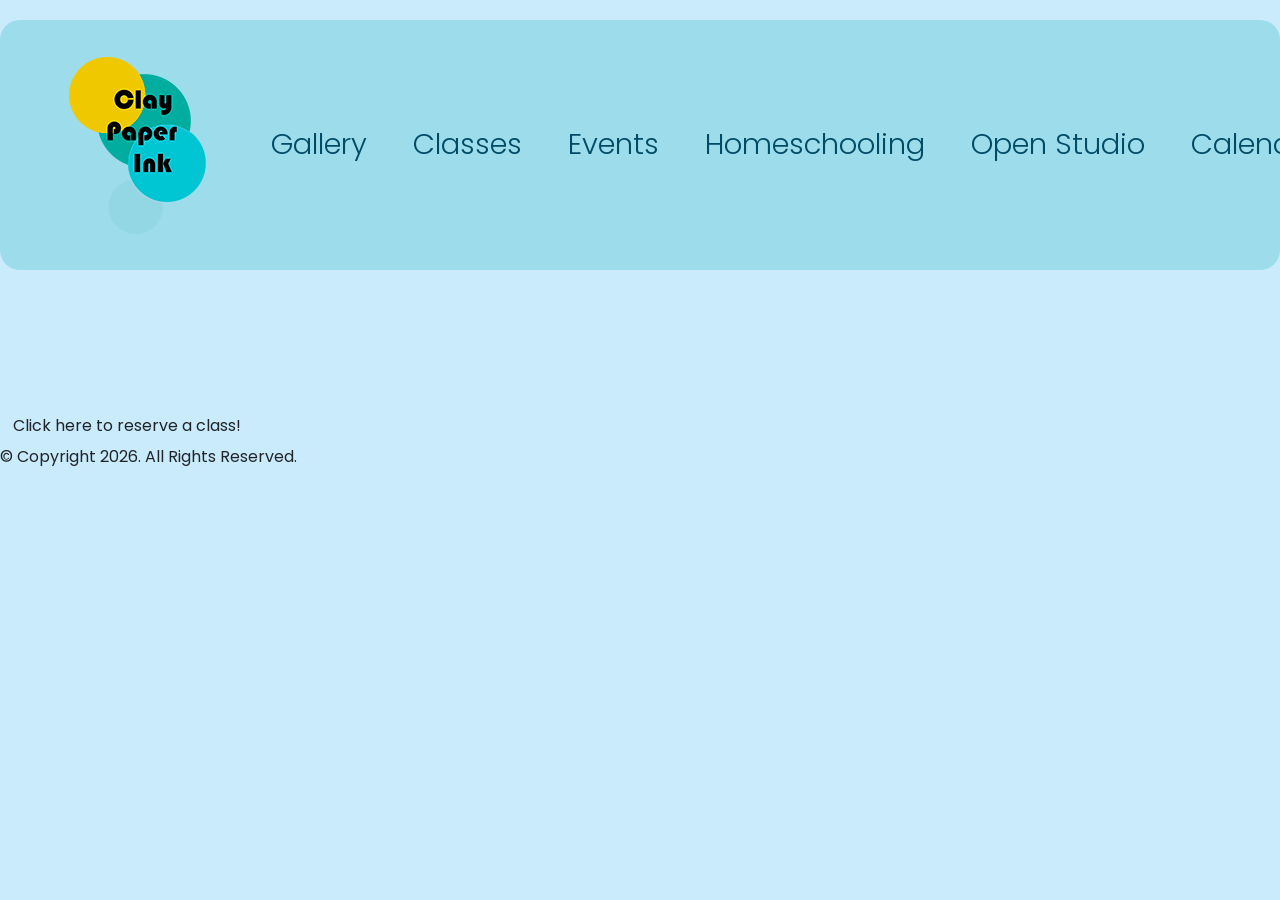
<file: Calendar.html>
<!DOCTYPE html>
<html lang="en">
    <head>
        <meta charset="utf-8">
        <meta name="viewport" content="width=device-width, initial scale=1, shrink to fit=no">
        <link rel="preconnect" href="https://fonts.googleapis.com">
        <link rel="preconnect" href="https://fonts.gstatic.com" crossorigin>
        <link href="https://fonts.googleapis.com/css2?family=Poppins:ital,wght@0,100;0,200;0,300;0,400;0,500;0,600;0,700;0,800;0,900;1,100;1,200;1,300;1,400;1,500;1,600;1,700;1,800;1,900&display=swap" rel="stylesheet">
        <link rel="stylesheet"  href="https://cdn.jsdelivr.net/npm/bootstrap@5.3.8/dist/css/bootstrap.min.css" integrity="sha384-sRIl4kxILFvY47J16cr9ZwB07vP4J8+LH7qKQnuqkuIAvNWLzeN8tE5YBujZqJLB" crossorigin="anonymous">
        <link rel="stylesheet" href="css/mystylesCPI.css">
        <title> Clay Paper Ink </title>
        
  </head>
  <body class="calendarpage">


  <header class="navbar-wrapper">
 <nav class="navbar navbar-expand-lg calendarnavstyle">
    <div class="container-fluid">
    <a class="navbar-brand" href="index.html">
      <img src="images/Logo_Resized.png"> </a>


      <button class="navbar-toggler calendarnavbutton" type="button" data-bs-toggle="collapse" data-bs-target="#calendarNavbar" aria-controls="calendarNavbar" aria-expanded="false" aria-label="Toggle navigation">
      <span class="navbar-toggler-icon"></span>
    </button>


    <div class="collapse navbar-collapse" id="calendarNavbar">
    <ul class="navbar-nav pe-lg-5">
      <li class="nav-item calendarnav">
        <a class="nav-link gallery" style="color:#004B66" href="Gallery.html">Gallery</a>
      </li>
     <li class="nav-item calendarnav">
        <a class="nav-link classes" style="color:#004B66" href="Classes.html">Classes</a>
      </li>
      <li class="nav-item calendarnav">
        <a class="nav-link events" style="color:#004B66" href="Events.html">Events</a>
      </li>
      <li class="nav-item calendarnav">
        <a class="nav-link homeschooling" style="color:#004B66" href="Homeschooling.html">Homeschooling</a>
        </li>
        <li class="nav-item calendarnav">
          <a class="nav-link open studio" style="color:#004B66" href="Open_Studio.html"> Open&nbsp;Studio</a>
        </li>
        <li class="nav-item calendarnav">
          <a class="nav-link calendar" style="color:#004B66" href="Calendar.html"> Calendar</a>
        </li>
        <li class="nav-item calendarnav">
          <a class="nav-link contact" style="color:#004B66" href="Contact.html"> Contact </a>
        </li>
    </ul>
    </div>
    </div>
    </nav>
    </header>

    <main>
      <div class="calendarbox">

     <iframe src="https://embed.styledcalendar.com/#SudtOXOVg9hKYeP1nMtH" title="Styled Calendar" class="styled-calendar-container" style="width: 100%; border: none;" data-cy="calendar-embed-iframe"></iframe>
     <script async type="module" src="https://embed.styledcalendar.com/assets/parent-window.js"></script>

     <a href="https://www.supersaas.com/schedule/claypaperink/Classes" class="btn rounded-pill calendarboxbtn"> Click here to reserve a class!</a>

     </div>
      </main>
      </body>


  <script src="https://cdn.jsdelivr.net/npm/bootstrap@5.3.8/dist/js/bootstrap.bundle.min.js" integrity="sha384-FKyoEForCGlyvwx9Hj09JcYn3nv7wiPVlz7YYwJrWVcXK/BmnVDxM+D2scQbITxI" crossorigin="anonymous"></script>
      </body>

             <footer class="calendarfooter">
       <p> &copy; Copyright 2026. All Rights Reserved. </p>
   </footer>
  </body>
</html>
</file>
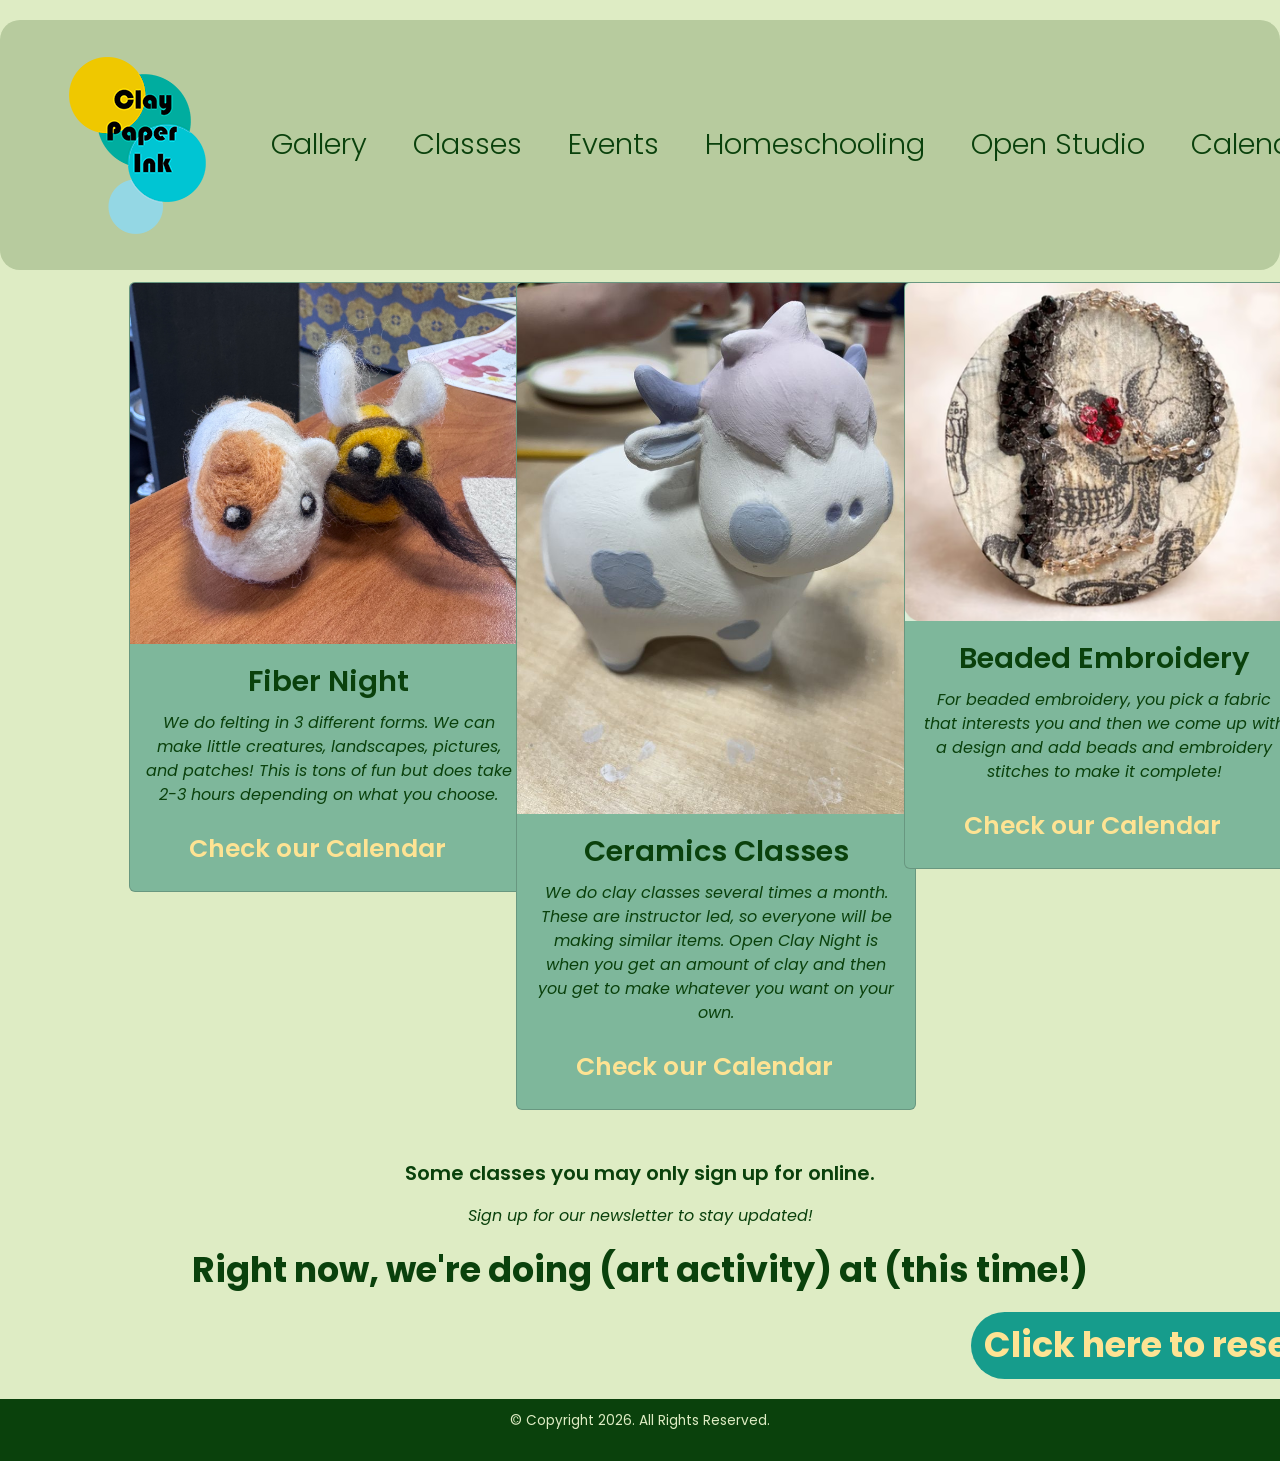
<file: Classes.html>
<!DOCTYPE html>
<html lang="en">
    <head>
        <meta charset="utf-8">
        <meta name="viewport" content="width=device-width, initial scale=1, shrink to fit=no">
        <link rel="preconnect" href="https://fonts.googleapis.com">
        <link rel="preconnect" href="https://fonts.gstatic.com" crossorigin>
        <link href="https://fonts.googleapis.com/css2?family=Poppins:ital,wght@0,100;0,200;0,300;0,400;0,500;0,600;0,700;0,800;0,900;1,100;1,200;1,300;1,400;1,500;1,600;1,700;1,800;1,900&display=swap" rel="stylesheet">
        <link rel="stylesheet"  href="https://cdn.jsdelivr.net/npm/bootstrap@5.3.8/dist/css/bootstrap.min.css" integrity="sha384-sRIl4kxILFvY47J16cr9ZwB07vP4J8+LH7qKQnuqkuIAvNWLzeN8tE5YBujZqJLB" crossorigin="anonymous">
        <link rel="stylesheet" href="css/mystylesCPI.css">
        <title> Clay Paper Ink </title>
        
  </head>
  <body class="classpage">
  <script src="https://cdn.jsdelivr.net/npm/bootstrap@5.3.8/dist/js/bootstrap.bundle.min.js" integrity="sha384-FKyoEForCGlyvwx9Hj09JcYn3nv7wiPVlz7YYwJrWVcXK/BmnVDxM+D2scQbITxI" crossorigin="anonymous"></script>

    <header class="navbar-wrapper">
 <nav class="navbar navbar-expand-lg classnavstyle">
    <div class="container-fluid">
    <a class="navbar-brand" href="index.html">
      <img src="images/Logo_Resized.png"> </a>


      <button class="navbar-toggler classnavbutton" type="button" data-bs-toggle="collapse" data-bs-target="#classNavbar" aria-controls="classNavbar" aria-expanded="false" aria-label="Toggle navigation">
      <span class="navbar-toggler-icon classnavicon"></span>
    </button>


    <div class="collapse navbar-collapse" id="classNavbar">
    <ul class="navbar-nav pe-lg-5">
      <li class="nav-item classnav">
        <a class="nav-link gallery" style="color:#0A410C" href="Gallery.html">Gallery</a>
      </li>
     <li class="nav-item classnav">
        <a class="nav-link classes" style="color:#0A410C" href="Classes.html">Classes</a>
      </li>
      <li class="nav-item classnav">
        <a class="nav-link events" style="color:#0A410C" href="Events.html">Events</a>
      </li>
      <li class="nav-item classnav">
        <a class="nav-link homeschooling" style="color:#0A410C" href="Homeschooling.html">Homeschooling</a>
        </li>
        <li class="nav-item classnav">
          <a class="nav-link open studio" style="color:#0A410C" href="Open_Studio.html"> Open&nbsp;Studio</a>
        </li>
        <li class="nav-item classnav">
          <a class="nav-link calendar" style="color:#0A410C" href="Calendar.html"> Calendar</a>
        </li>
        <li class="nav-item classnav">
          <a class="nav-link contact" style="color:#0A410C" href="Contact.html"> Contact </a>
        </li>
    </ul>
    </div>
    </div>
    </nav>
    </header>

    <main>
      <div class="container-fluid">
  <div class="row offset-1 mb-5 mt-2 g-4">
  <div class="col-lg-4 col-md-4 cardcontainer">
  <div class="card fibercard" style="width: 400px">
  <img class="card-img-top fibercardpic" src="images/felt.jpg"> 
  <div class="card-body fibercardbody">
    <p class="card-title fibernight">Fiber Night</p>
    <p class="card-text fibernightdesc"> We do felting in 3 different forms. We can make little creatures, landscapes, pictures, and patches! This is tons of fun but does take 2-3 hours depending on what you choose. </p>
    <a href="Calendar.html" class="btn calendarlinkbtn"> Check our Calendar</a>
  </div>
</div>
</div>
  <div class="col-lg-4 col-md-4
   cardcontainer">
<div class="card ceramicscard" style="width: 400px">
  <img class="card-img-top ceramicscardpic" src="images/ceramic.jpg">
  <div class="card-body">
    <p class="card-title ceramicsclass"> Ceramics Classes </p>
    <p class="card-text ceramicsclassdesc"> We do clay classes several times a month. These are instructor led, so everyone will be making similar items.
Open Clay Night is when you get an amount of clay and then you get to make whatever you want on your own. </p>
<a href="Calendar.html" class="btn calendarlinkbtn"> Check our Calendar </a>
  </div>
  </div>
  </div>
  <div class="col-lg-4 col-md-4 cardcontainer">
  <div class="card embroiderycard" style="width: 400px">
  <img class="card-img-top embroiderycardpic" src="images/Beaded_embroidery.png">
  <div class="card-body">
    <p class="card-title embroideryclass"> Beaded Embroidery </p>
    <p class="card-text embroideryclassdesc"> For beaded embroidery, you pick a fabric that interests you and then we come up with a design and add beads and embroidery stitches to make it complete!  </p>
<a href="Calendar.html" class="btn calendarlinkbtn"> Check our Calendar </a>
</div>
  </div>
      </div>
      </div>
      </div>
      <div class="container-fluid classexplainedtext">
        <p> Some classes you may only sign up for online.</p>
        </div>
        <p class="newslettertxt"> Sign up for our newsletter to stay updated!</p>
      <p class="currentclass"> Right now, we're doing (art activity) at (this time!) </p>
        <div class="d-flex justify-content-center my-3">
      <a href="https://www.supersaas.com/schedule/claypaperink/Classes" class="btn rounded-pill classeslinkbtn"> Click here to reserve your spot!</a>
      </div>

</main>

       <footer class="classesfooter">
       <p> &copy; Copyright 2026. All Rights Reserved. </p>
   </footer>
  </body>
</html>
</file>
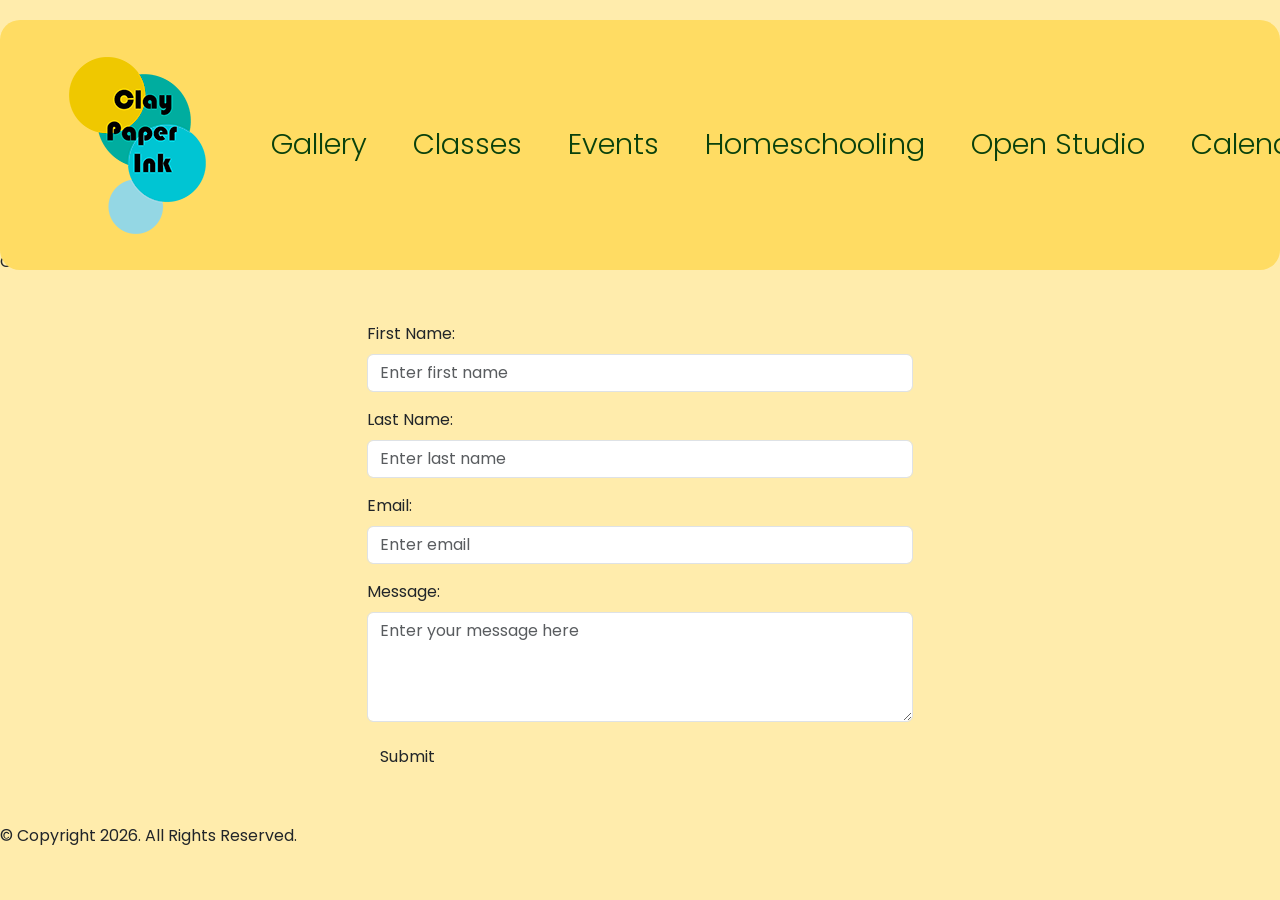
<file: Contact.html>
<!DOCTYPE html>
<html lang="en">
    <head>
        <meta charset="utf-8">
        <meta name="viewport" content="width=device-width, initial scale=1, shrink to fit=no">
        <link rel="preconnect" href="https://fonts.googleapis.com">
        <link rel="preconnect" href="https://fonts.gstatic.com" crossorigin>
        <link href="https://fonts.googleapis.com/css2?family=Poppins:ital,wght@0,100;0,200;0,300;0,400;0,500;0,600;0,700;0,800;0,900;1,100;1,200;1,300;1,400;1,500;1,600;1,700;1,800;1,900&display=swap" rel="stylesheet">
        <link rel="stylesheet"  href="https://cdn.jsdelivr.net/npm/bootstrap@5.3.8/dist/css/bootstrap.min.css" integrity="sha384-sRIl4kxILFvY47J16cr9ZwB07vP4J8+LH7qKQnuqkuIAvNWLzeN8tE5YBujZqJLB" crossorigin="anonymous">
        <link rel="stylesheet" href="css/mystylesCPI.css">
        <title> Clay Paper Ink </title>
        
  </head>
  <body class="contactpage">
  <script src="https://cdn.jsdelivr.net/npm/bootstrap@5.3.8/dist/js/bootstrap.bundle.min.js" integrity="sha384-FKyoEForCGlyvwx9Hj09JcYn3nv7wiPVlz7YYwJrWVcXK/BmnVDxM+D2scQbITxI" crossorigin="anonymous"></script>


  <header class="navbar-wrapper">
 <nav class="navbar navbar-expand-lg contactnavstyle">
    <div class="container-fluid">
    <a class="navbar-brand" href="index.html">
      <img src="images/Logo_Resized.png"> </a>


      <button class="navbar-toggler contactnavbutton" type="button" data-bs-toggle="collapse" data-bs-target="#contactNavbar" aria-controls="contactNavbar" aria-expanded="false" aria-label="Toggle navigation">
      <span class="navbar-toggler-icon"></span>
    </button>


    <div class="collapse navbar-collapse" id="contactNavbar">
    <ul class="navbar-nav pe-lg-5">
      <li class="nav-item contactnav">
        <a class="nav-link gallery" style="color:#0A410C" href="Gallery.html">Gallery</a>
      </li>
     <li class="nav-item contactnav">
        <a class="nav-link classes" style="color:#0A410C" href="Classes.html">Classes</a>
      </li>
      <li class="nav-item contactnav">
        <a class="nav-link events" style="color:#0A410C" href="Events.html">Events</a>
      </li>
      <li class="nav-item contactnav">
        <a class="nav-link homeschooling" style="color:#0A410C" href="Homeschooling.html">Homeschooling</a>
        </li>
        <li class="nav-item contactnav">
          <a class="nav-link open studio" style="color:#0A410C" href="Open_Studio.html"> Open&nbsp;Studio</a>
        </li>
        <li class="nav-item contactnav">
          <a class="nav-link calendar" style="color:#0A410C" href="Calendar.html"> Calendar</a>
        </li>
        <li class="nav-item contactnav">
          <a class="nav-link contact" style="color:#0A410C" href="Contact.html"> Contact </a>
        </li>
    </ul>
    </div>
    </div>
    </nav>

    <main>

      <p class="contactheader"> Contact Us!</p>

            <form action="/action_page.php">
        <div class="container my-5">
  <div class="row justify-content-center subformcontact">
    <div class="col-12 col-md-8 col-lg-6">
      
      <form action="/action_page.php" class="subformcontact">
        
        <div class="mb-3">
          <label for="firstName" class="form-label">First Name:</label>
          <input type="text" class="form-control" id="firstName" placeholder="Enter first name" name="first_name">
        </div>

        <div class="mb-3">
          <label for="lastName" class="form-label">Last Name:</label>
          <input type="text" class="form-control" id="lastName" placeholder="Enter last name" name="last_name">
        </div>

        <div class="mb-3">
          <label for="email" class="form-label">Email:</label>
          <input type="email" class="form-control" id="email" placeholder="Enter email" name="email">
        </div>

        <div class="mb-3">
          <label for="message" class="form-label">Message:</label>
          <textarea class="form-control" id="message" rows="4" placeholder="Enter your message here" name="message"></textarea>
        </div>

        <button type="submit" class="btn contactbtnsubmit">Submit</button>
        
      </form>

    </div>
  </div>
</div>

           <footer class="contactfooter">
       <p> &copy; Copyright 2026. All Rights Reserved. </p>
   </footer>
</file>
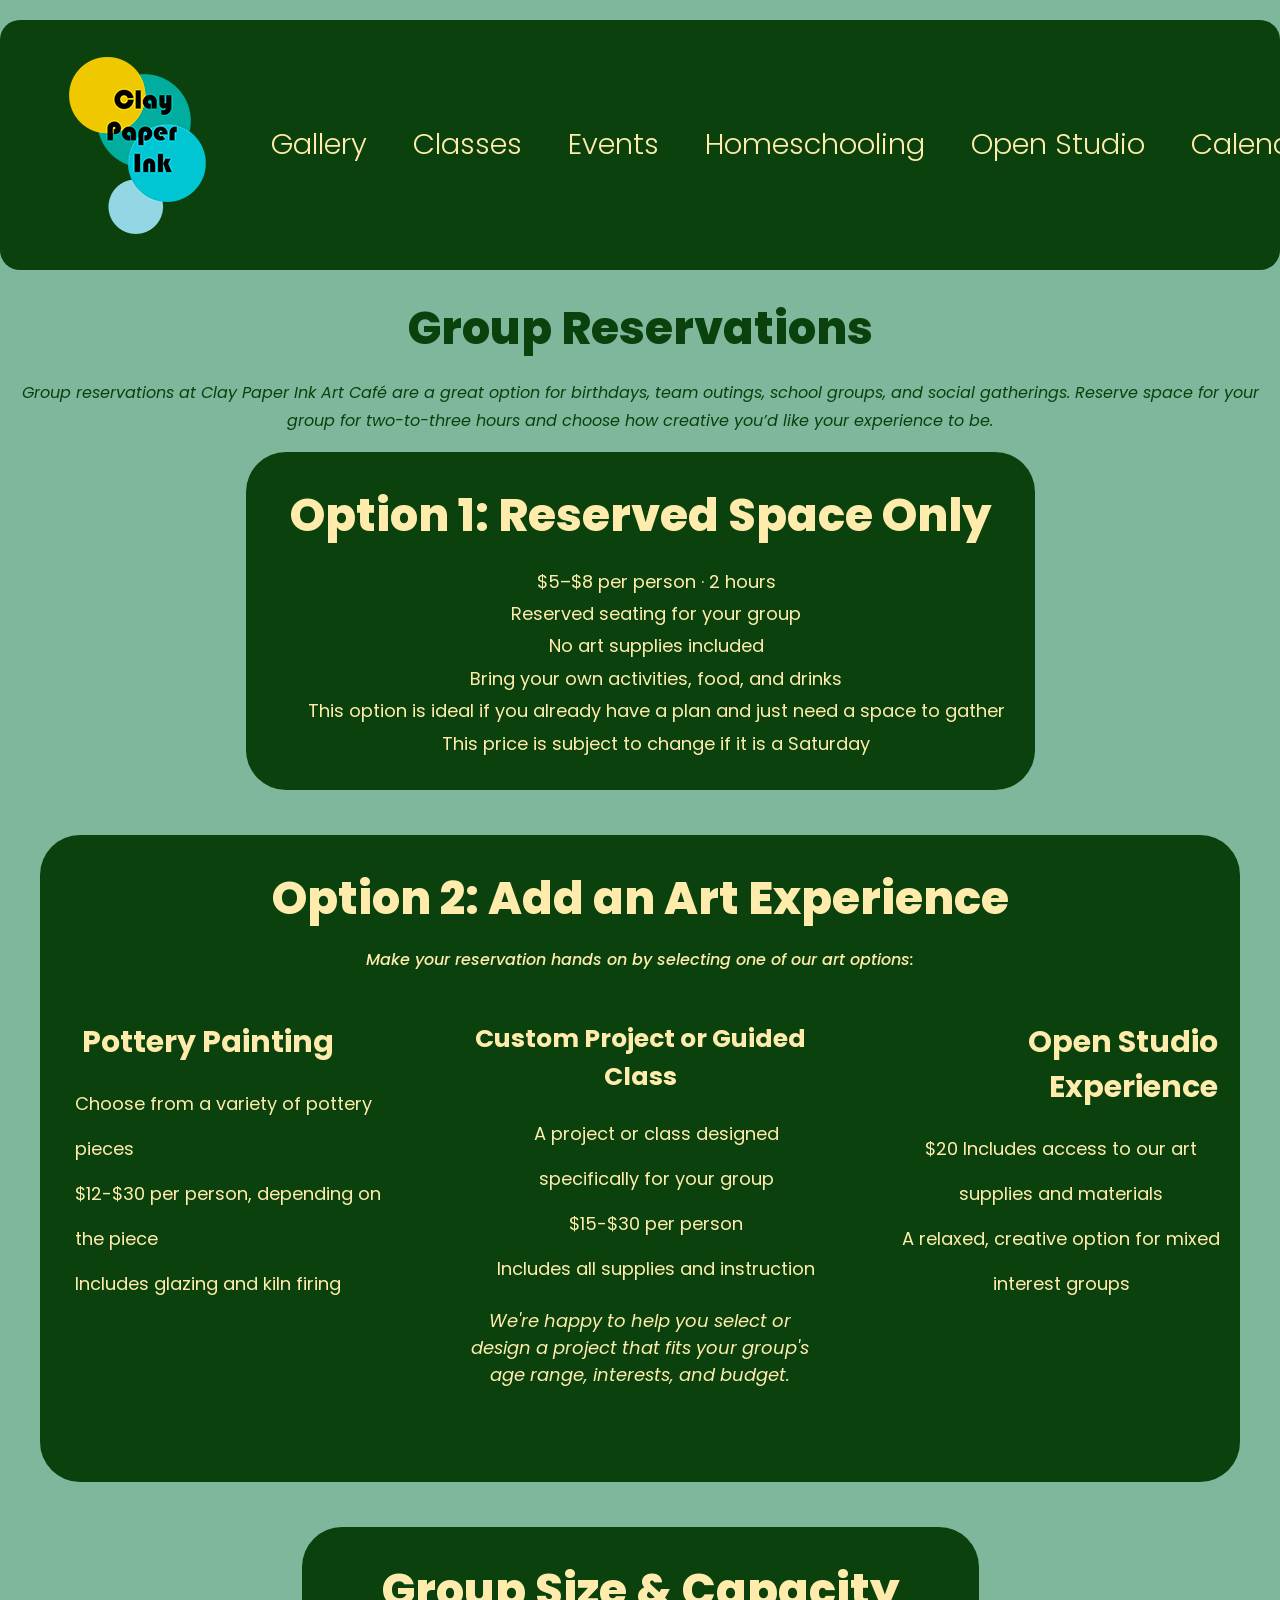
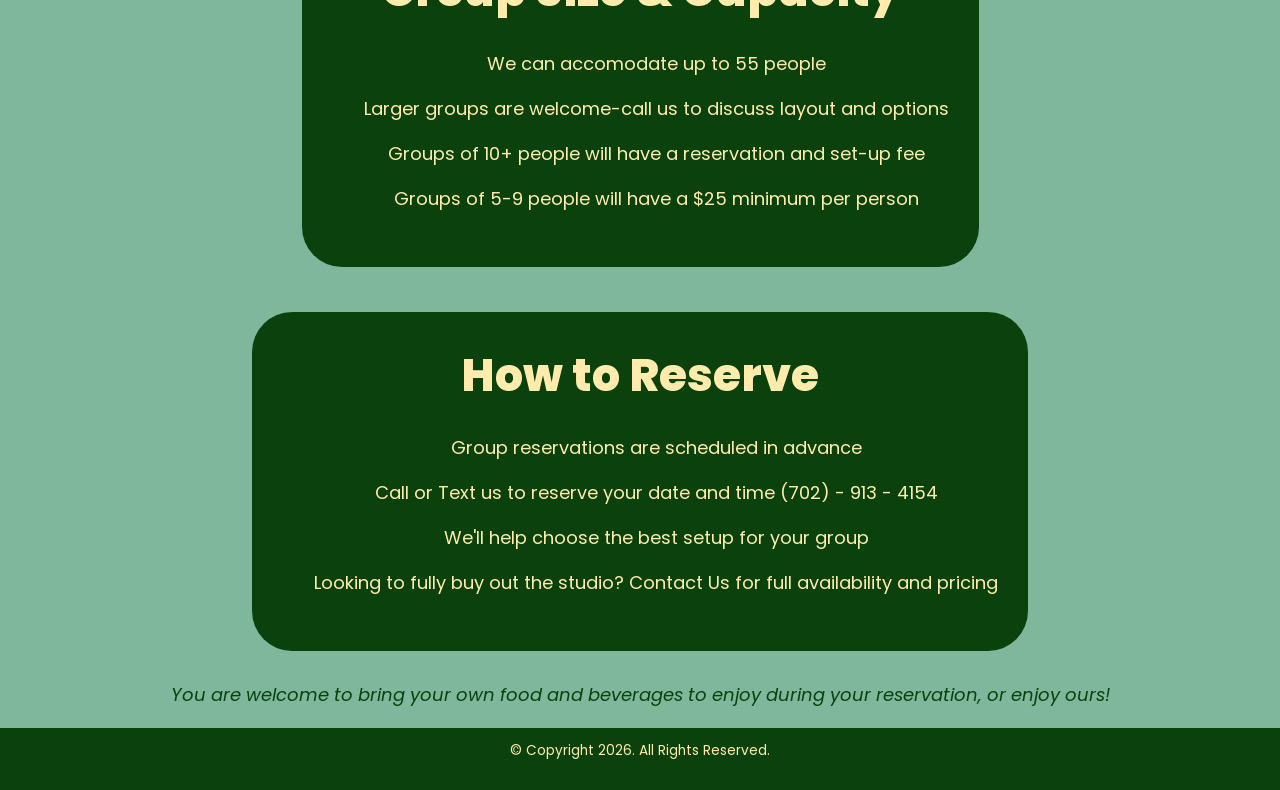
<file: Events.html>
<!DOCTYPE html>
<html lang="en">
    <head>
        <meta charset="utf-8">
        <meta name="viewport" content="width=device-width, initial scale=1, shrink to fit=no">
        <link rel="preconnect" href="https://fonts.googleapis.com">
        <link rel="preconnect" href="https://fonts.gstatic.com" crossorigin>
        <link href="https://fonts.googleapis.com/css2?family=Poppins:ital,wght@0,100;0,200;0,300;0,400;0,500;0,600;0,700;0,800;0,900;1,100;1,200;1,300;1,400;1,500;1,600;1,700;1,800;1,900&display=swap" rel="stylesheet">
        <link rel="stylesheet"  href="https://cdn.jsdelivr.net/npm/bootstrap@5.3.8/dist/css/bootstrap.min.css" integrity="sha384-sRIl4kxILFvY47J16cr9ZwB07vP4J8+LH7qKQnuqkuIAvNWLzeN8tE5YBujZqJLB" crossorigin="anonymous">
        <link rel="stylesheet" href="css/mystylesCPI.css">
        <title> Clay Paper Ink </title>
        
  </head>
  <body class="eventspage">
  <script src="https://cdn.jsdelivr.net/npm/bootstrap@5.3.8/dist/js/bootstrap.bundle.min.js" integrity="sha384-FKyoEForCGlyvwx9Hj09JcYn3nv7wiPVlz7YYwJrWVcXK/BmnVDxM+D2scQbITxI" crossorigin="anonymous"></script>

   <header class="navbar-wrapper">
 <nav class="navbar navbar-expand-lg eventsnavstyle">
    <div class="container-fluid">
    <a class="navbar-brand" href="index.html">
      <img src="images/Logo_Resized.png"> </a>


      <button class="navbar-toggler eventsnavbutton" type="button" data-bs-toggle="collapse" data-bs-target="#eventsNavbar" aria-controls="eventsNavbar" aria-expanded="false" aria-label="Toggle navigation">
      <span class="navbar-toggler-icon"></span>
    </button>


    <div class="collapse navbar-collapse" id="eventsNavbar">
    <ul class="navbar-nav pe-lg-5">
      <li class="nav-item eventsnav">
        <a class="nav-link gallery" style="color:#FFECAC" href="Gallery.html">Gallery</a>
      </li>
     <li class="nav-item eventsnav">
        <a class="nav-link classes" style="color:#FFECAC" href="Classes.html">Classes</a>
      </li>
      <li class="nav-item eventsnav">
        <a class="nav-link events" style="color:#FFECAC" href="Events.html">Events</a>
      </li>
      <li class="nav-item eventsnav">
        <a class="nav-link homeschooling" style="color:#FFECAC" href="Homeschooling.html">Homeschooling</a>
        </li>
        <li class="nav-item eventsnav">
          <a class="nav-link open studio" style="color:#FFECAC" href="Open_Studio.html"> Open&nbsp;Studio</a>
        </li>
        <li class="nav-item eventsnav">
          <a class="nav-link calendar" style="color:#FFECAC" href="Calendar.html"> Calendar</a>
        </li>
        <li class="nav-item eventsnav">
          <a class="nav-link contact" style="color:#FFECAC" href="Contact.html"> Contact </a>
        </li>
    </ul>
    </div>
    </div>
    </nav>
    </header>
    <main>
      <div class="container-fluid eventcontainer1">
        <p class="groupreservations"> Group Reservations</p>
        <p class="groupreservationsdesc"> Group reservations at Clay Paper Ink Art Café are a great option for birthdays, team outings, school groups, and social gatherings. Reserve space for your group for two-to-three hours and choose how creative you’d like your experience to be.</p>
      </div>
      <div class="container-fluid eventcontainer2">
        <p class="option1"> Option 1: Reserved Space Only </p>
        <ul class="option1desc">
          <li> $5–$8 per person · 2 hours </li>
          <li> Reserved seating for your group </li>
          <li> No art supplies included </li>
          <li> Bring your own activities, food, and drinks </li>
          <li> This option is ideal if you already have a plan and just need a space to gather </li>
          <li> This price is subject to change if it is a Saturday </li>
          </ul>
      </div>
      <div class="container-fluid eventcontainer3">
        <p class="option2"> Option 2: Add an Art Experience </p>
        <p class="option2tiny">  Make your reservation hands on by selecting one of our art options:</p>
        <div class="container my-5">
  <div class="row">
    <div class="col-md-4 text-start">
      <p class="potterypainting"> Pottery Painting </p>
      <ul class="potterydesc">
        <li> Choose from a variety of  pottery pieces </li>
        <li> $12-$30 per person, depending on the piece </li>
        <li> Includes glazing and kiln firing </li>
      </ul>
    </div>
    
    <div class="col-md-4 text-center">
      <p class="cpogc"> Custom Project or Guided Class </p>
      <ul class="cpogcdesc">
        <li> A project or class designed specifically for your group </li>
        <li> $15-$30 per person </li>
        <li> Includes all supplies and instruction </li>
      </ul>
      <p class="cpogdesc2"> We're happy to help you select or design a project that fits your group's age range, interests, and budget. </p>
    </div>
    
    <div class="col-md-4 text-end">
      <p class="openstudioexp"> Open Studio Experience </p>
      <ul class="openstudioexpdesc">
        <li> $20 Includes access to our art supplies and materials </li>
        <li> A relaxed, creative option for mixed interest groups </li>
      </ul>
    </div>
  </div>
</div>
      </div>
      <div class="container-fluid eventcontainer4">
        <p class="gsc"> Group Size & Capacity </p>
              <ul class="gscdesc">
        <li> We can accomodate up to 55 people </li>
        <li> Larger groups are welcome-call us to discuss layout and options </li>
        <li> Groups of 10+ people will have a reservation and set-up fee </li>
        <li> Groups of 5-9 people will have a $25 minimum per person </li>
      </ul>
      </div>
        
      </div>
      <div class="container-fluid eventcontainer5">
        <p class="reserve"> How to Reserve </p>
          <ul class="reservedesc">
        <li> Group reservations are scheduled in advance </li>
        <li> Call or Text us to reserve your date and time (702) - 913 - 4154 </li>
        <li> We'll help choose the best setup for your group </li>
        <li> Looking to fully buy out the studio? <a href="Contact.html" class="eventslink"> Contact Us </a> for full availability and pricing </li>
      </ul>
      </div>
       <p class="fnd"> You are welcome to bring your own food and beverages to enjoy during your reservation, or enjoy ours! </p>
    </main>
    
       <footer class="eventsfooter">
       <p> &copy; Copyright 2026. All Rights Reserved. </p>
   </footer>
  </body>
</html>
</file>
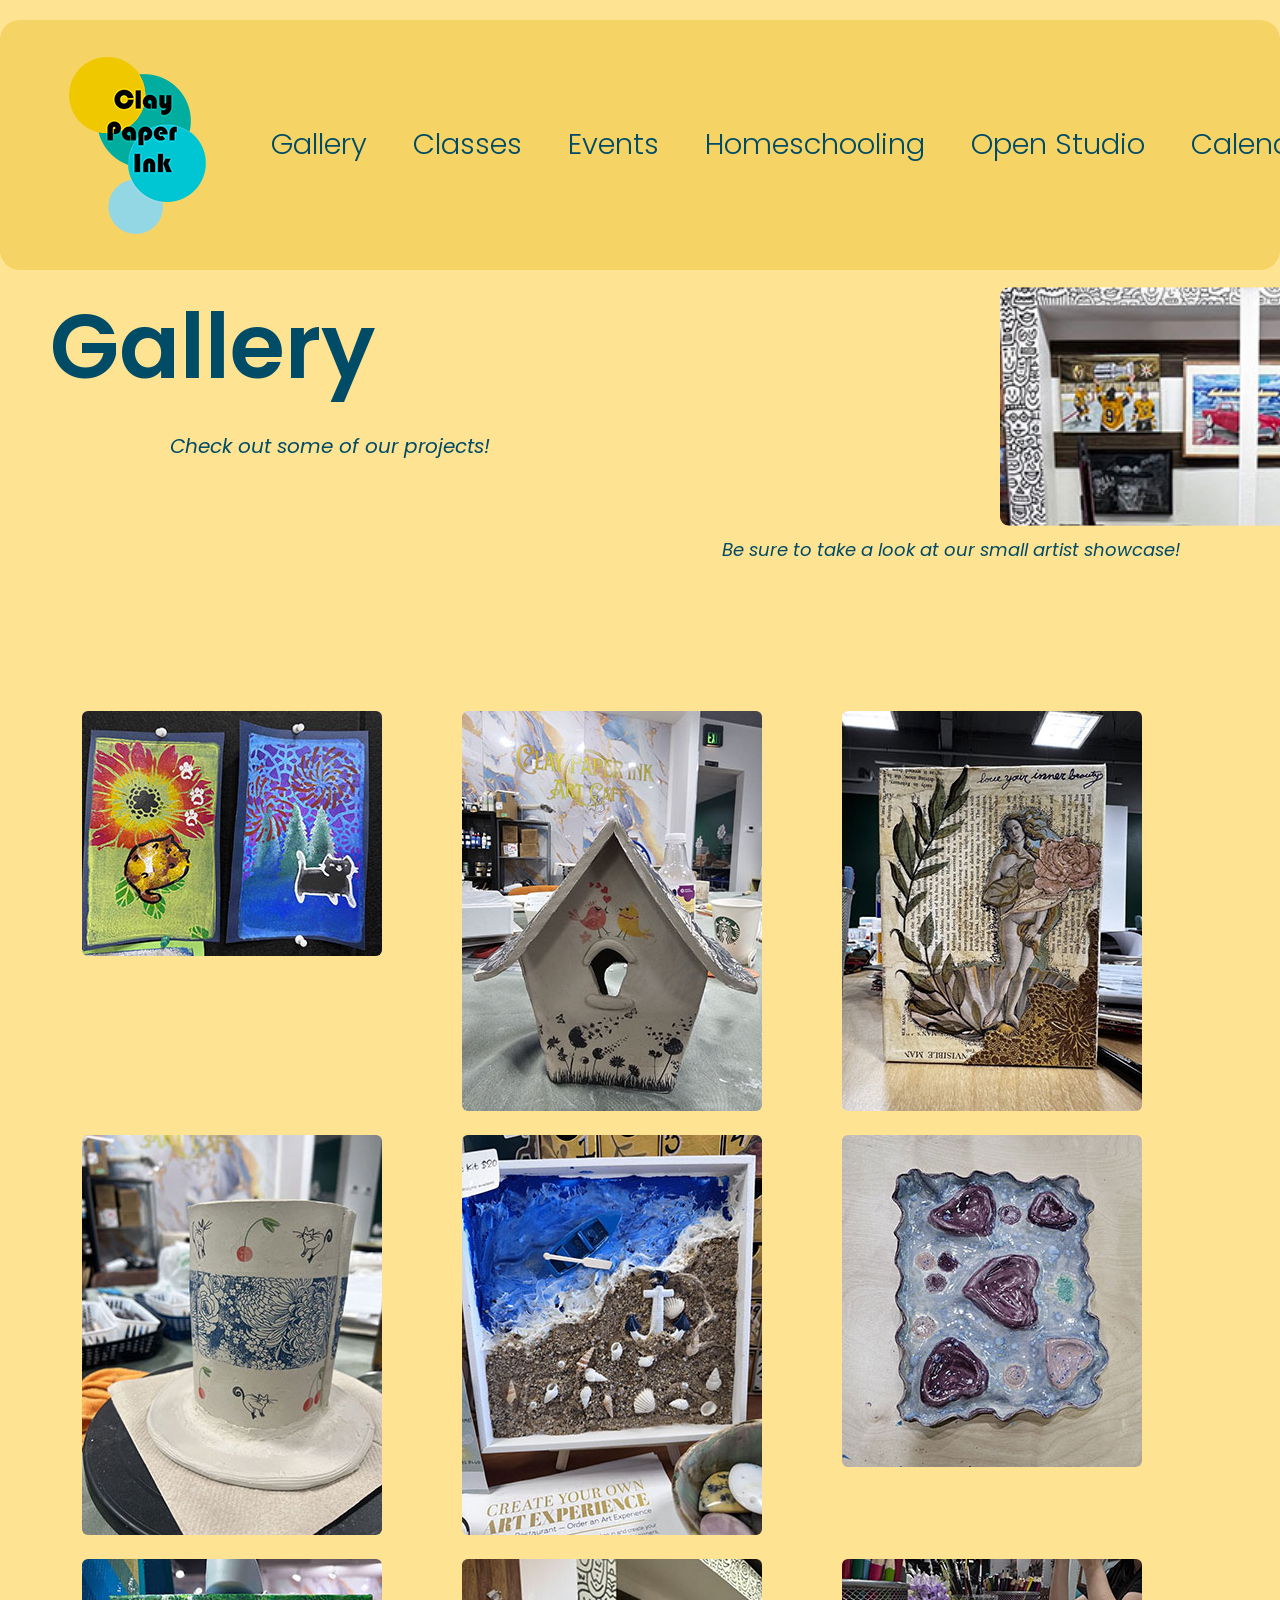
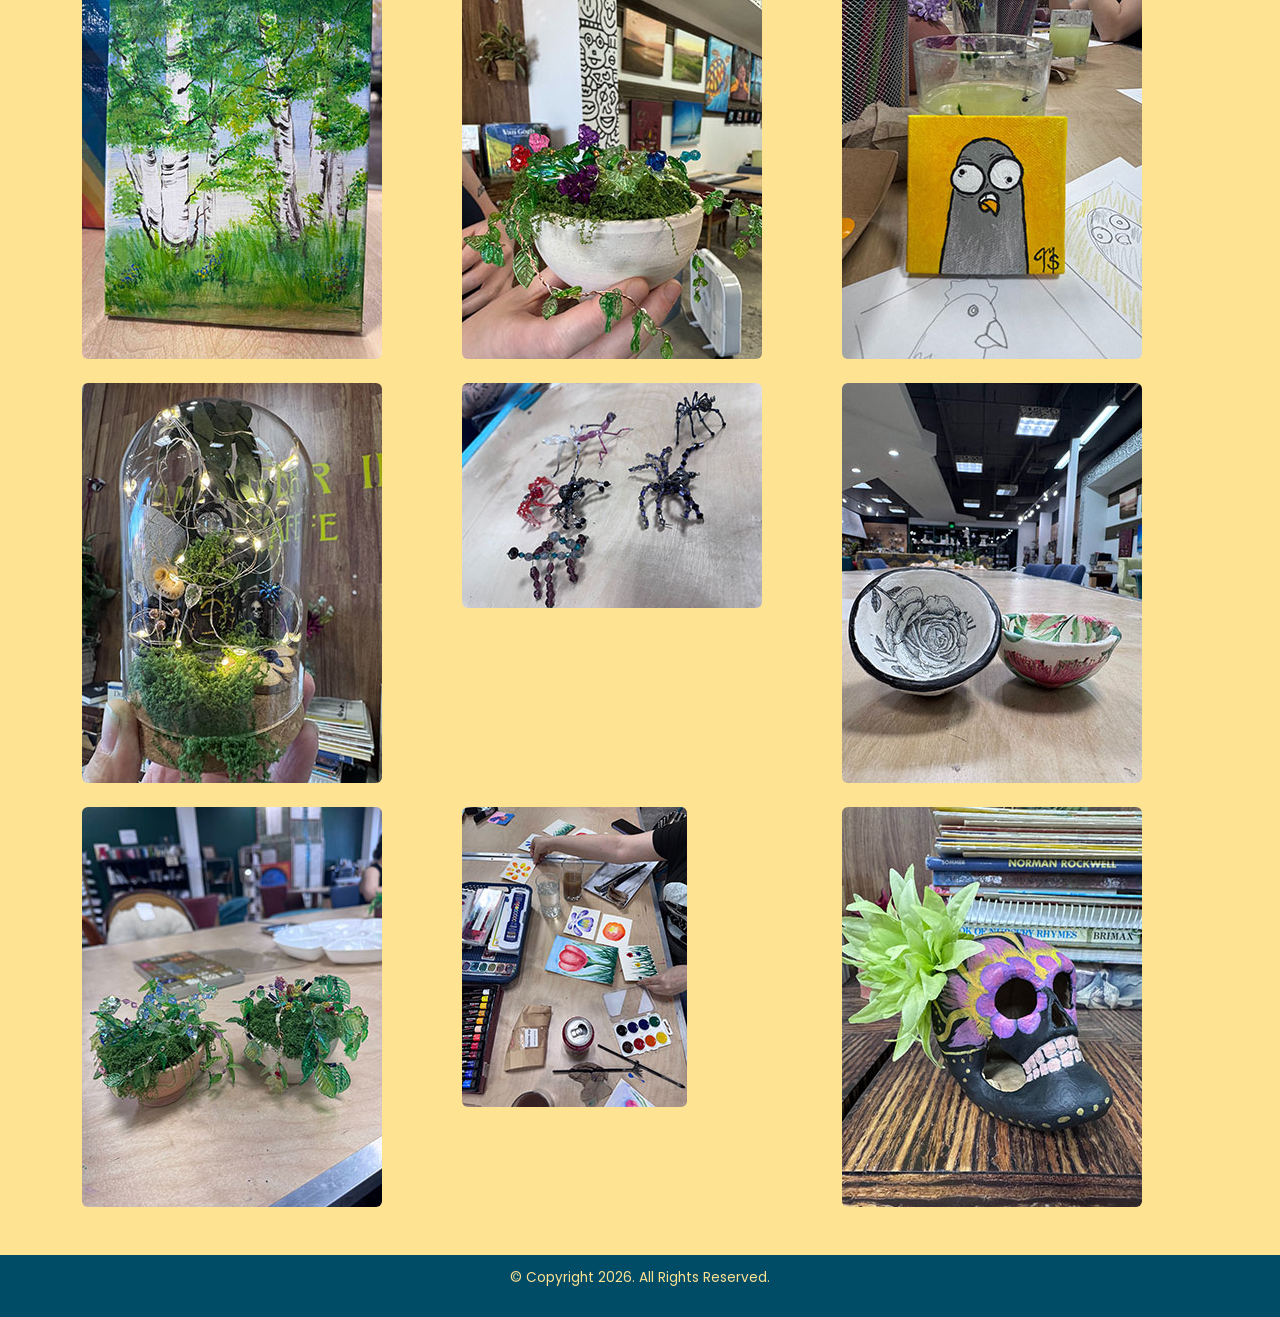
<file: Gallery.html>
<!DOCTYPE html>
<html lang="en">
    <head>
        <meta charset="utf-8">
        <meta name="viewport" content="width=device-width, initial scale=1, shrink to fit=no">
        <link rel="preconnect" href="https://fonts.googleapis.com">
        <link rel="preconnect" href="https://fonts.gstatic.com" crossorigin>
        <link href="https://fonts.googleapis.com/css2?family=Poppins:ital,wght@0,100;0,200;0,300;0,400;0,500;0,600;0,700;0,800;0,900;1,100;1,200;1,300;1,400;1,500;1,600;1,700;1,800;1,900&display=swap" rel="stylesheet">
        <link rel="stylesheet"  href="https://cdn.jsdelivr.net/npm/bootstrap@5.3.8/dist/css/bootstrap.min.css" integrity="sha384-sRIl4kxILFvY47J16cr9ZwB07vP4J8+LH7qKQnuqkuIAvNWLzeN8tE5YBujZqJLB" crossorigin="anonymous">
        <link rel="stylesheet" href="css/mystylesCPI.css">
        <title> Clay Paper Ink </title>
        
  </head>
  <body class="gallerypage">
  <script src="https://cdn.jsdelivr.net/npm/bootstrap@5.3.8/dist/js/bootstrap.bundle.min.js" integrity="sha384-FKyoEForCGlyvwx9Hj09JcYn3nv7wiPVlz7YYwJrWVcXK/BmnVDxM+D2scQbITxI" crossorigin="anonymous"></script>
<header class="navbar-wrapper">
 <nav class="navbar navbar-expand-lg gallerynavstyle">
    <div class="container-fluid">
    <a class="navbar-brand" href="index.html">
      <img src="images/Logo_Resized.png"> </a>


      <button class="navbar-toggler gallerynavbutton" type="button" data-bs-toggle="collapse" data-bs-target="#galleryNavbar" aria-controls="galleryNavbar" aria-expanded="false" aria-label="Toggle navigation">
      <span class="navbar-toggler-icon"></span>
    </button>


    <div class="collapse navbar-collapse" id="galleryNavbar">
    <ul class="navbar-nav pe-lg-5">
      <li class="nav-item gallerynav">
        <a class="nav-link gallery" style="color:#004B66" href="Gallery.html">Gallery</a>
      </li>
     <li class="nav-item gallerynav">
        <a class="nav-link classes" style="color:#004B66" href="Classes.html">Classes</a>
      </li>
      <li class="nav-item gallerynav">
        <a class="nav-link events" style="color:#004B66" href="Events.html">Events</a>
      </li>
      <li class="nav-item gallerynav">
        <a class="nav-link homeschooling" style="color:#004B66" href="Homeschooling.html">Homeschooling</a>
        </li>
        <li class="nav-item gallerynav">
          <a class="nav-link open studio" style="color:#004B66" href="Open_Studio.html"> Open&nbsp;Studio</a>
        </li>
        <li class="nav-item gallerynav">
          <a class="nav-link calendar" style="color:#004B66" href="Calendar.html"> Calendar</a>
        </li>
        <li class="nav-item gallerynav">
          <a class="nav-link contact" style="color:#004B66" href="Contact.html"> Contact </a>
        </li>
    </ul>
    </div>
    </div>
    </nav>


    <div class="pagetitle">
    <p> Gallery </p>
    </div>
    <div class="pagedesc">
      <p> Check out some of our projects! </p>
    </div>
    <div class="smallartimg">
      <img src="images/small_artists_show_crop.jpg" class="rounded">
    </div>
    <div class="galleryaction">
      <p> Be sure to take a look at our small artist showcase!</p>
    </div>
    </header>
    <main>
      <div class="container my-5">
        <div class="row g-4">
          <div class="col-12 col-sm-6 col-md-4">
          <div class="gallery-item">
          <img src="gallerypicsshrunk/gal_pic1shrunk.jpg" class="img-fluid rounded">
          </div>
          </div>

           <div class="col-12 col-sm-6 col-md-4">
          <div class="gallery-item">
          <img src="gallerypicsshrunk/gal_pic2shrunk.jpg" class="img-fluid rounded">
          </div>
          </div>

          <div class="col-12 col-sm-6 col-md-4">
          <div class="gallery-item">
          <img src="gallerypicsshrunk/gal_pic3shrunk.jpg" class="img-fluid rounded">
          </div>
          </div>

          <div class="col-12 col-sm-6 col-md-4">
          <div class="gallery-item">
          <img src="gallerypicsshrunk/gal_pic4shrunk.jpg" class="img-fluid rounded">
          </div>
          </div>
          

          <div class="col-12 col-sm-6 col-md-4">
          <div class="gallery-item">
          <img src="gallerypicsshrunk/gal_pic5shrunk.jpg" class="img-fluid rounded">
          </div>
          </div>

          <div class="col-12 col-sm-6 col-md-4">
          <div class="gallery-item">
          <img src="gallerypicsshrunk/gal_pic6shrunk.jpg" class="img-fluid rounded">
          </div>
          </div>

          <div class="col-12 col-sm-6 col-md-4">
          <div class="gallery-item">
          <img src="gallerypicsshrunk/gal_pic7shrunk.jpg" class="img-fluid rounded">
          </div>
          </div>

          <div class="col-12 col-sm-6 col-md-4">
          <div class="gallery-item">
          <img src="gallerypicsshrunk/gal_pic8shrunk.jpg" class="img-fluid rounded">
          </div>
          </div>

          <div class="col-12 col-sm-6 col-md-4">
          <div class="gallery-item">
          <img src="gallerypicsshrunk/gal_pic9shrunk.jpg" class="img-fluid rounded">
          </div>
          </div>

          <div class="col-12 col-sm-6 col-md-4">
          <div class="gallery-item">
          <img src="gallerypicsshrunk/gal_pic10shrunk.jpg" class="img-fluid rounded">
          </div>
          </div>

          <div class="col-12 col-sm-6 col-md-4">
          <div class="gallery-item">
          <img src="gallerypicsshrunk/gal_pic11shrunk.jpg" class="img-fluid rounded">
          </div>
          </div>

          <div class="col-12 col-sm-6 col-md-4">
          <div class="gallery-item">
          <img src="gallerypicsshrunk/gal_pic12shrunk.jpg" class="img-fluid rounded">
          </div>
          </div>

          <div class="col-12 col-sm-6 col-md-4">
          <div class="gallery-item">
          <img src="gallerypicsshrunk/gal_pic13shrunk.jpg" class="img-fluid rounded">
          </div>
          </div>

          <div class="col-12 col-sm-6 col-md-4">
          <div class="gallery-item">
          <img src="gallerypicsshrunk/gal_pic14shrunk.jpg" class="img-fluid rounded">
          </div>
          </div>

          <div class="col-12 col-sm-6 col-md-4">
          <div class="gallery-item">
          <img src="gallerypicsshrunk/gal_pic15shrunk.jpg" class="img-fluid rounded">
          </div>
          </div>
      </div>
       </div> 
      </div>
    </main>
    
   <footer class="galleryfooter">
       <p> &copy; Copyright 2026. All Rights Reserved. </p>
   </footer>
   </body>
   </html>
</file>
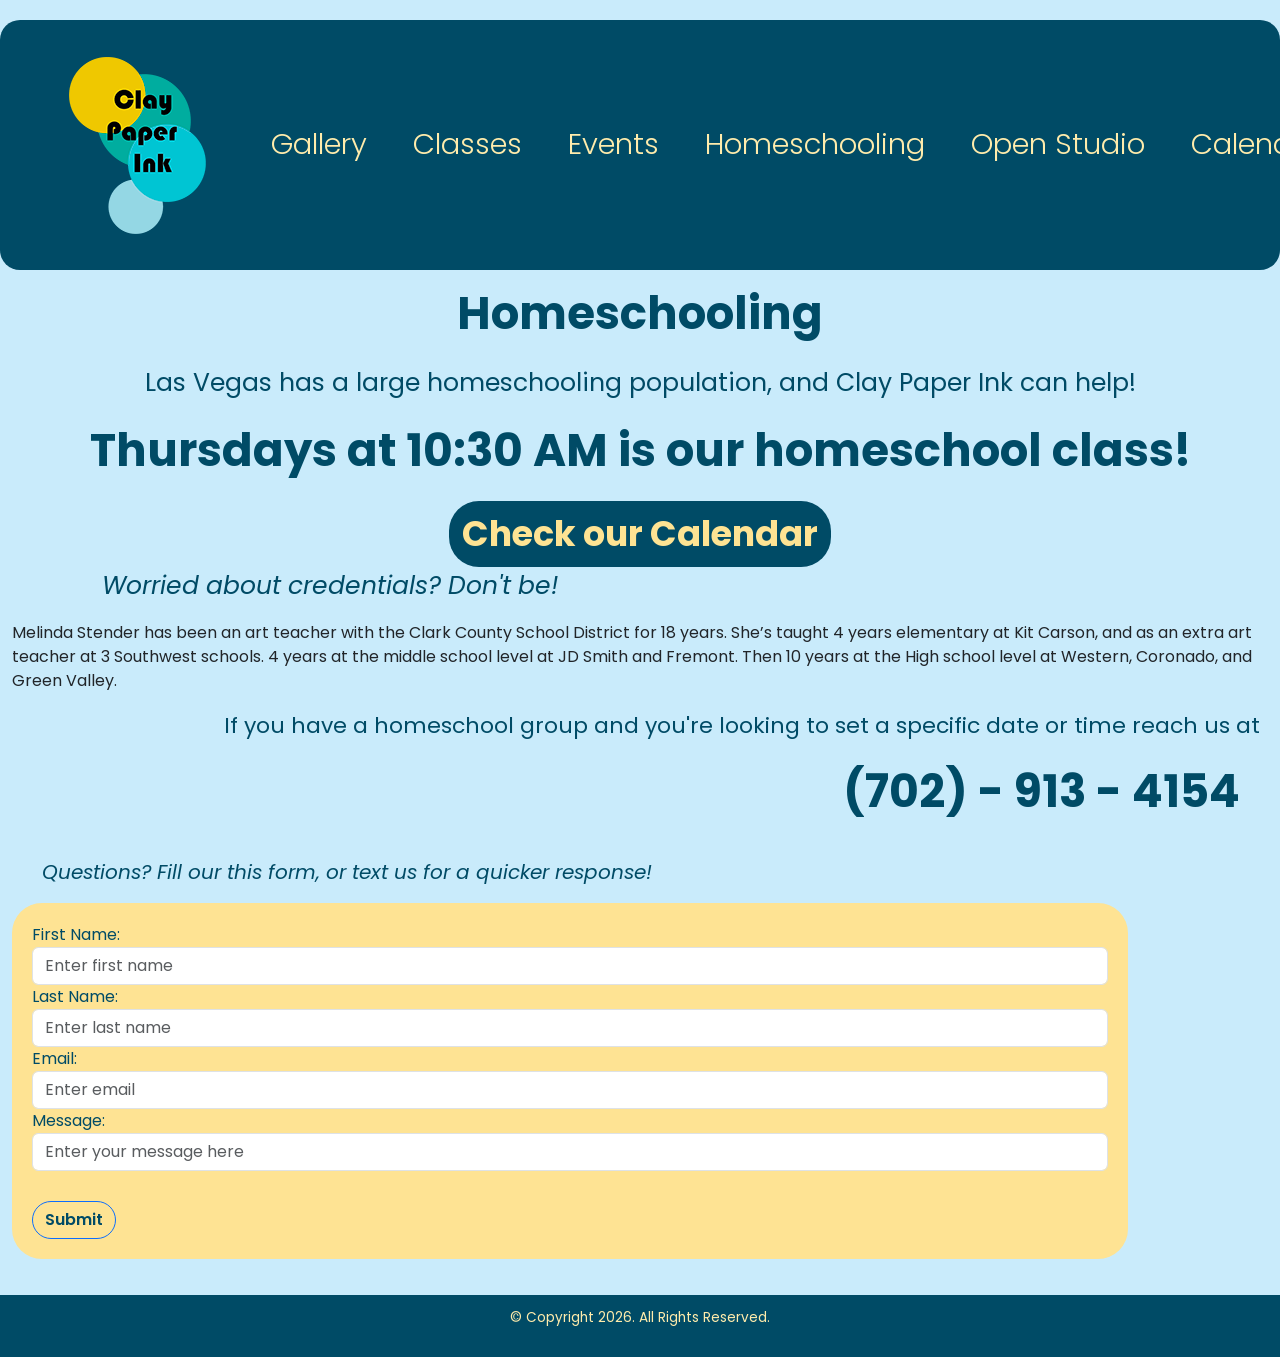
<file: Homeschooling.html>
<!DOCTYPE html>
<html lang="en">
    <head>
        <meta charset="utf-8">
        <meta name="viewport" content="width=device-width, initial scale=1, shrink to fit=no">
        <link rel="preconnect" href="https://fonts.googleapis.com">
        <link rel="preconnect" href="https://fonts.gstatic.com" crossorigin>
        <link href="https://fonts.googleapis.com/css2?family=Poppins:ital,wght@0,100;0,200;0,300;0,400;0,500;0,600;0,700;0,800;0,900;1,100;1,200;1,300;1,400;1,500;1,600;1,700;1,800;1,900&display=swap" rel="stylesheet">
        <link rel="stylesheet"  href="https://cdn.jsdelivr.net/npm/bootstrap@5.3.8/dist/css/bootstrap.min.css" integrity="sha384-sRIl4kxILFvY47J16cr9ZwB07vP4J8+LH7qKQnuqkuIAvNWLzeN8tE5YBujZqJLB" crossorigin="anonymous">
        <link rel="stylesheet" href="css/mystylesCPI.css">
        <title> Clay Paper Ink </title>
        
  </head>
  <body class="homeschoolpage">
  <script src="https://cdn.jsdelivr.net/npm/bootstrap@5.3.8/dist/js/bootstrap.bundle.min.js" integrity="sha384-FKyoEForCGlyvwx9Hj09JcYn3nv7wiPVlz7YYwJrWVcXK/BmnVDxM+D2scQbITxI" crossorigin="anonymous"></script>


  <header class="navbar-wrapper">
 <nav class="navbar navbar-expand-lg homeschoolnavstyle">
    <div class="container-fluid">
    <a class="navbar-brand" href="index.html">
      <img src="images/Logo_Resized.png"> </a>


      <button class="navbar-toggler hsnavbutton" type="button" data-bs-toggle="collapse" data-bs-target="#hsNavbar" aria-controls="hsNavbar" aria-expanded="false" aria-label="Toggle navigation">
      <span class="navbar-toggler-icon"></span>
    </button>


    <div class="collapse navbar-collapse" id="hsNavbar">
    <ul class="navbar-nav pe-lg-5">
      <li class="nav-item hsnav">
        <a class="nav-link gallery" style="color:#FFECAC" href="Gallery.html">Gallery</a>
      </li>
     <li class="nav-item hsnav">
        <a class="nav-link classes" style="color:#FFECAC" href="Classes.html">Classes</a>
      </li>
      <li class="nav-item hsnav">
        <a class="nav-link events" style="color:#FFECAC" href="Events.html">Events</a>
      </li>
      <li class="nav-item hsnav">
        <a class="nav-link homeschooling" style="color:#FFECAC" href="Homeschooling.html">Homeschooling</a>
        </li>
        <li class="nav-item hsnav">
          <a class="nav-link open studio" style="color:#FFECAC" href="Open_Studio.html"> Open&nbsp;Studio</a>
        </li>
        <li class="nav-item hsnav">
          <a class="nav-link calendar" style="color:#FFECAC" href="Calendar.html"> Calendar</a>
        </li>
        <li class="nav-item hsnav">
          <a class="nav-link contact" style="color:#FFECAC" href="Contact.html"> Contact </a>
        </li>
    </ul>
    </div>
    </div>
    </nav>
    <main>
      <p class="hsheader"> Homeschooling </p>
      <p class="hsheaderdesc"> Las Vegas has a large homeschooling population, and Clay Paper Ink can help! </p>
      <p class="datetimehs"> Thursdays at 10:30 AM is our homeschool class! </p>
      <div class="fluid-container btncontainer">
      <a href="Calendar.html" class="btn calendarlinkbtnhs"> Check our Calendar</a>
      </div>

      <div class="container-fluid">
      <p class="credentialstxt"> Worried about credentials? Don't be! </p>
        <p> Melinda Stender has been an art teacher with the Clark County School District for 18 years. She’s taught 4 years elementary at Kit Carson, and as an extra art teacher at 3 Southwest schools. 4 years at the middle school level at JD Smith and Fremont. Then 10 years at the High school level at Western, Coronado, and Green Valley.  </p>
    </div>

      <p class="hsgrouptxt"> If you have a homeschool group and you're looking to set a specific date or time reach us at </p>
      <p class="hsnumberlg"> (702) - 913 - 4154 </p>
      
      <form action="/action_page.php">
        <div class="container mt-3 hsformtext" style="display: inline-block;">
          <span class="hstxtquery"> Questions? Fill our this form, or text us for a quicker response! </span>
    <div class="mb-3 mt-3 subformhs">
      <label for="first name"> First Name: </label>
      <input type="first name" class="form-control" id="first name" placeholder="Enter first name" name="first name">
      <label for="last name"> Last Name: </label>
      <input type="last name" class="form-control" id="last name" placeholder="Enter last name" name="last name">
      <label for="email">Email:</label>
      <input type="email" class="form-control" id="email" placeholder="Enter email" name="email">
      <label for="message"> Message: </label>
      <input type="message" class="form-control" id="message" placeholder="Enter your message here" name="message">
    <button type="submit" class="btn btn-primary hsbtnsubmit">Submit</button>
    </div>
    </div>
  </form>
    </main>
       <footer class="hsfooter">
       <p> &copy; Copyright 2026. All Rights Reserved. </p>
   </footer>
  </body>
  </html>
</file>
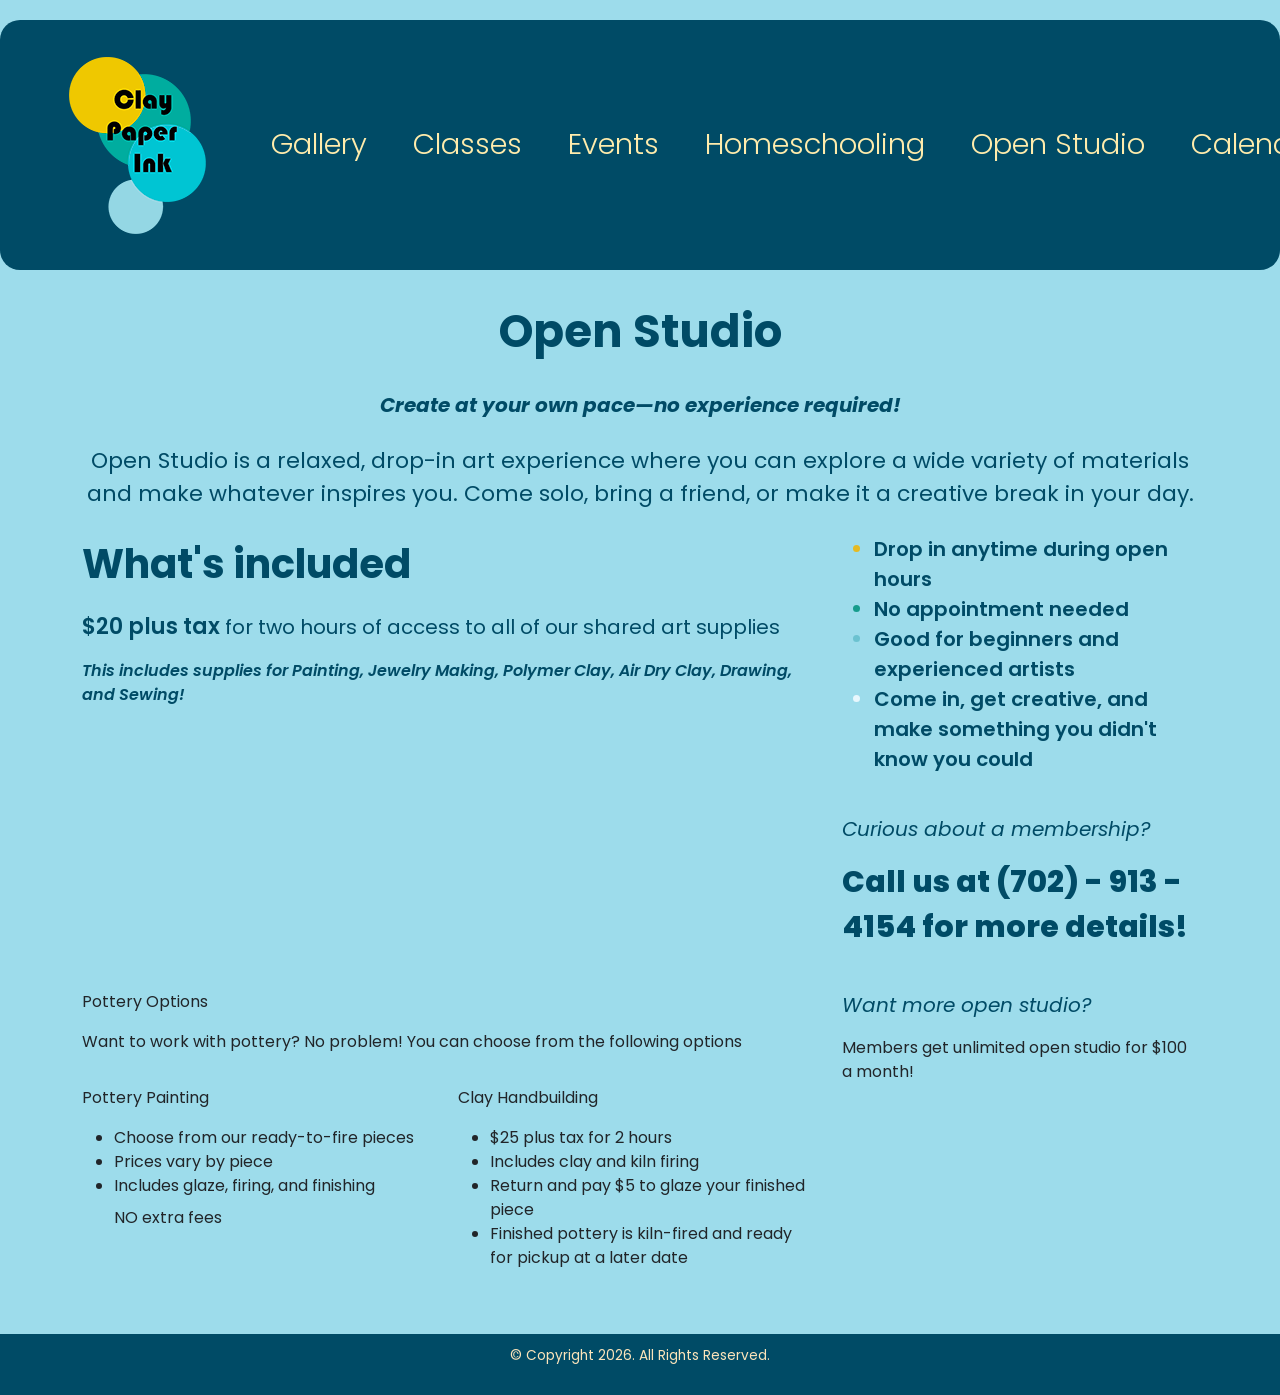
<file: Open_Studio.html>
<!DOCTYPE html>
<html lang="en">
    <head>
        <meta charset="utf-8">
        <meta name="viewport" content="width=device-width, initial scale=1, shrink to fit=no">
        <link rel="preconnect" href="https://fonts.googleapis.com">
        <link rel="preconnect" href="https://fonts.gstatic.com" crossorigin>
        <link href="https://fonts.googleapis.com/css2?family=Poppins:ital,wght@0,100;0,200;0,300;0,400;0,500;0,600;0,700;0,800;0,900;1,100;1,200;1,300;1,400;1,500;1,600;1,700;1,800;1,900&display=swap" rel="stylesheet">
        <link rel="stylesheet"  href="https://cdn.jsdelivr.net/npm/bootstrap@5.3.8/dist/css/bootstrap.min.css" integrity="sha384-sRIl4kxILFvY47J16cr9ZwB07vP4J8+LH7qKQnuqkuIAvNWLzeN8tE5YBujZqJLB" crossorigin="anonymous">
        <link rel="stylesheet" href="css/mystylesCPI.css">
        <title> Clay Paper Ink </title>
        
  </head>
  <body class="openstudiopage">
  <script src="https://cdn.jsdelivr.net/npm/bootstrap@5.3.8/dist/js/bootstrap.bundle.min.js" integrity="sha384-FKyoEForCGlyvwx9Hj09JcYn3nv7wiPVlz7YYwJrWVcXK/BmnVDxM+D2scQbITxI" crossorigin="anonymous"></script>


  <header class="navbar-wrapper">
 <nav class="navbar navbar-expand-lg studionavstyle">
    <div class="container-fluid">
    <a class="navbar-brand" href="index.html">
      <img src="images/Logo_Resized.png"> </a>


      <button class="navbar-toggler openstudionavbutton" type="button" data-bs-toggle="collapse" data-bs-target="#studioNavbar" aria-controls="studioNavbar" aria-expanded="false" aria-label="Toggle navigation">
      <span class="navbar-toggler-icon"></span>
    </button>


    <div class="collapse navbar-collapse" id="studioNavbar">
    <ul class="navbar-nav pe-lg-5">
      <li class="nav-item studionav">
        <a class="nav-link gallery" style="color:#FFECAC" href="Gallery.html">Gallery</a>
      </li>
     <li class="nav-item studionav">
        <a class="nav-link classes" style="color:#FFECAC" href="Classes.html">Classes</a>
      </li>
      <li class="nav-item studionav">
        <a class="nav-link events" style="color:#FFECAC" href="Events.html">Events</a>
      </li>
      <li class="nav-item studionav">
        <a class="nav-link homeschooling" style="color:#FFECAC" href="Homeschooling.html">Homeschooling</a>
        </li>
        <li class="nav-item studionav">
          <a class="nav-link open studio" style="color:#FFECAC" href="Open_Studio.html"> Open&nbsp;Studio</a>
        </li>
        <li class="nav-item studionav">
          <a class="nav-link calendar" style="color:#FFECAC" href="Calendar.html"> Calendar</a>
        </li>
        <li class="nav-item studionav">
          <a class="nav-link contact" style="color:#FFECAC" href="Contact.html"> Contact </a>
        </li>
    </ul>
    </div>
    </div>
    </nav>
    <main>

    <main>
<div class="container my-5 osbiggrid">
  <p class="text-center mb-4 osheader">Open Studio</p>
  <p class="text-center mb-4 osdesc">Create at your own pace—no experience required!</p>
  <p class="text-center mb-4 osdesc2">Open Studio is a relaxed, drop-in art experience where you can explore a wide variety of materials and make whatever inspires you. Come solo, bring a friend, or make it a creative break in your day.</p>


  <div class="row g-4">
    
  
    <div class="col-md-8">
      <div class="bento-item bento-tall bento1 h-100">
        <p class="whatsincludedtxt">What's included</p>
        <p class="widesc"><span class="boldwidesc">$20 plus tax</span> for two hours of access to all of our shared art supplies</p>
        <p class="widescsmall">This includes supplies for Painting, Jewelry Making, Polymer Clay, Air Dry Clay, Drawing, and Sewing!</p>
      </div>
    </div>


    <div class="col-md-4">
      <div class="row g-4 h-100">
        <div class="col-12">
          <div class="bento-item bento2 h-100">
            <ul>
              <li class="osb1">Drop in anytime during open hours</li>
              <li class="osb2">No appointment needed</li>
              <li class="osb3">Good for beginners and experienced artists</li>
              <li class="osb4">Come in, get creative, and make something you didn't know you could</li>
            </ul>
          </div>
        </div>
        <div class="col-12">
          <div class="bento-item bento3 h-100">
            <p class="curiousaction">Curious about a membership?</p>
            <p class="actionphoneos">Call us at (702) - 913 - 4154 for more details!</p>
          </div>
        </div>
      </div>
    </div>

    <div class="col-md-8">
      <div class="bento-item bento5 h-100">
        <p class="potteryoptions">Pottery Options</p>
        <p class="potteryoptionsdescsmall">Want to work with pottery? No problem! You can choose from the following options</p>
        
        <div class="row g-3 mt-1">
          <div class="col-md-6">
            <p class="ospotteryoption1">Pottery Painting</p>
            <ul class="ospotterydesc">
              <li>Choose from our ready-to-fire pieces</li>
              <li>Prices vary by piece</li>
              <li>Includes glaze, firing, and finishing</li>
              <li class="osp1big list-unstyled mt-2">NO extra fees</li>
            </ul>
          </div>
          <div class="col-md-6">
            <p class="ospotteryoption2">Clay Handbuilding</p>
            <ul class="ospottery2desc">
              <li>$25 plus tax for 2 hours </li>
              <li>Includes clay and kiln firing</li>
              <li>Return and pay $5 to glaze your finished piece</li>
              <li>Finished pottery is kiln-fired and ready for pickup at a later date</li>
            </ul>
          </div>
        </div>
      </div>
    </div>

    <!-- BOTTOM RIGHT: Bento 4 Membership Promo (4 columns wide) -->
    <div class="col-md-4">
      <div class="bento-item bento4 h-100">
        <p class="wantaction">Want more open studio?</p>
        <p class="wantdesc">Members get unlimited open studio for $100 a month!</p>
      </div>
    </div>

  </div>
</div>
    </main>
  </form>
       <footer class="openstudiofooter">
       <p> &copy; Copyright 2026. All Rights Reserved. </p>
   </footer>
  </body>
</html>
</file>
<file: css/mystylesCPI.css>
@import url('https://fonts.googleapis.com/css2?family=Poppins:ital,wght@0,100;0,200;0,300;0,400;0,500;0,600;0,700;0,800;0,900;1,100;1,200;1,300;1,400;1,500;1,600;1,700;1,800;1,900&display=swap');


html, body{
    height: 100%;
    font-family: "Poppins", sans-serif;
}

.body {
    margin: 0;
    padding: 0;

}

.homepage {
    background-color:#DEECC4;
}

.gallerypage {
    background-color: #FEE393;
}

.classpage {
    background-color:#DEECC4;
}

.eventspage{
    background-color: #7EB79B;
}

.homeschoolpage {
    background-color:#C9EBFB;
}

.openstudiopage {
    background-color:#9DDCEB;
}

.calendarpage{
    background-color: #C9EBFB;
}

.contactpage{
    background-color:#FFECAC;
}
/*Navbar Rules */

.homenavstyle {
    background-color:#B7CB9E;
    padding: 20px 20px;
    width: auto;
    font-family:"Poppins", sans-serif;
    font-weight: 300;
    font-style: normal;
    font-size: 29px;
    border-radius: 20px;
    position: relative;
    top: 20px;
    color:#0A410C;


}
.homenav {
    padding-left: 15px;
    padding-right: 15px;
    color:#0A410C;
    font-size: 29px;
    font-family: "Poppins", sans-serif;
    font-weight: 300;
    font-style: normal;
    transition: 0.3s ease-in-out
}

.homenav:hover {
    font-size: 32px;
    font-family: "Poppins", sans-serif;
    font-weight: 700;
    font-style: normal;
    color: #0A410C
}

.gallerynavstyle {
    background-color:rgba(229, 186, 34, .4);
    padding: 20px 20px;
    width: auto;
    font-family:"Poppins", sans-serif;
    font-weight: 300;
    font-style: normal;
    font-size: 29px;
    border-radius: 20px;
    position: relative;
    top: 20px;
    color:#004B66;

}

.gallerynav {
    padding-left: 15px;
    padding-right: 15px;
    color:#004B66;
    font-size: 29px;
    font-family: "Poppins", sans-serif;
    font-weight: 300;
    font-style: normal;
    transition: 0.3s ease-in-out
}

.gallerynav:hover{
    font-size: 32px;
    font-family: "Poppins", sans-serif;
    font-weight: 700;
    font-style: normal;
    color: #004B66;
}

.classnavstyle {
    background-color:#B7CB9E;
    padding: 20px 20px;
    width: auto;
    font-family:"Poppins", sans-serif;
    font-weight: 300;
    font-style: normal;
    font-size: 29px;
    border-radius: 20px;
    position: relative;
    top: 20px;
    color:#0A410C;
}

.classnav {
    padding-left: 15px;
    padding-right: 15px;
    color:#0A410C;
    font-size: 29px;
    font-family: "Poppins", sans-serif;
    font-weight: 300;
    font-style: normal;
    transition: 0.3s ease-in-out
}

.classnav:hover{
    font-size: 32px;
    font-family: "Poppins", sans-serif;
    font-weight: 700;
    font-style: normal;
    color: #0A410C;
}

.eventsnavstyle{
    background-color:#0A410C;
    padding: 20px 20px;
    width: auto;
    font-family:"Poppins", sans-serif;
    font-weight: 300;
    font-style: normal;
    font-size: 29px;
    border-radius: 20px;
    position: relative;
    top: 20px;
    color:#FFECAC;
}

.eventsnav {
    padding-left: 15px;
    padding-right: 15px;
    color:#FFECAC;
    font-size: 29px;
    font-family: "Poppins", sans-serif;
    font-weight: 300;
    font-style: normal;
    transition: 0.3s ease-in-out
}

.eventsnav:hover{
    font-size: 32px;
    font-family: "Poppins", sans-serif;
    font-weight: 700;
    font-style: normal;
    color: #FFECAC;
}

.homeschoolnavstyle {
    background-color:#004B66;
    padding: 20px 20px;
    width: auto;
    font-family:"Poppins", sans-serif;
    font-weight: 300;
    font-style: normal;
    font-size: 29px;
    border-radius: 20px;
    position: relative;
    top: 20px;
    color:#FFECAC;
}

.hsnav {
    padding-left: 15px;
    padding-right: 15px;
    color:#FFECAC;
    font-size: 29px;
    font-family: "Poppins", sans-serif;
    font-weight: 300;
    font-style: normal;
    transition: 0.3s ease-in-out
}

.hsnav:hover{
    font-size: 32px;
    font-family: "Poppins", sans-serif;
    font-weight: 700;
    font-style: normal;
    color: #FFECAC;
}

.studionavstyle {
    background-color:#004B66;
    padding: 20px 20px;
    width: auto;
    font-family:"Poppins", sans-serif;
    font-weight: 300;
    font-style: normal;
    font-size: 29px;
    border-radius: 20px;
    position: relative;
    top: 20px;
    color:#FFECAC;
}

.studionav{
    padding-left: 15px;
    padding-right: 15px;
    color:#FFECAC;
    font-size: 29px;
    font-family: "Poppins", sans-serif;
    font-weight: 300;
    font-style: normal;
    transition: 0.3s ease-in-out
}

.studionav:hover{
    font-size: 32px;
    font-family: "Poppins", sans-serif;
    font-weight: 700;
    font-style: normal;
    color: #FFECAC;
}

.calendarnavstyle {
    background-color:#9DDCEB;
    padding: 20px 20px;
    width: auto;
    font-family:"Poppins", sans-serif;
    font-weight: 300;
    font-style: normal;
    font-size: 29px;
    border-radius: 20px;
    position: relative;
    top: 20px;
    color:#004B66;
}

.calendarnav {
    padding-left: 15px;
    padding-right: 15px;
    color: #004B66;
    font-size: 29px;
    font-family: "Poppins", sans-serif;
    font-weight: 300;
    font-style: normal;
    transition: 0.3s ease-in-out
}

.calendarnav:hover{
    font-size: 32px;
    font-family: "Poppins", sans-serif;
    font-weight: 700;
    font-style: normal;
    color: #004B66;
}

.contactnavstyle{
    background-color:#FFDC63;
    padding: 20px 20px;
    width: auto;
    font-family:"Poppins", sans-serif;
    font-weight: 300;
    font-style: normal;
    font-size: 29px;
    border-radius: 20px;
    position: relative;
    top: 20px;
    color:#0A410C;
}

.contactnav {
    padding-left: 15px;
    padding-right: 15px;
    color: #0A410C;
    font-size: 29px;
    font-family: "Poppins", sans-serif;
    font-weight: 300;
    font-style: normal;
    transition: 0.3s ease-in-out
}

.contactnav:hover {
    font-size: 32px;
    font-family: "Poppins", sans-serif;
    font-weight: 700;
    font-style: normal;
    color: #0A410C
}
/*Home Page Carousel Rules */
.slide1text {
    font-family: "Poppins", sans-serif !important;
    font-weight: 700;
    font-style: normal;
    background-color: rgba(6, 79, 22, 0.34);
    backdrop-filter: blur(16px) brightness(115%);
    border-radius: 12px;
    width: 600px;
}

.slide2text {
    font-family: "Poppins", sans-serif !important;
    font-weight: 700;
    font-style: normal;
    background-color: rgba(19, 109, 141, 0.34);
    backdrop-filter: blur(16px) brightness(115%);
    border-radius: 12px;
    width: 660px;
    margin-bottom: 250px;
}
.slide3text{
    font-family: "Poppins", sans-serif !important;
    font-weight: 700;
    font-style: normal;
    background-color: rgba(70, 152, 137, 0.34);
    backdrop-filter: blur(16px) brightness(115%);
    border-radius: 12px;
    width: 700px;
}
.slide4text {
    font-family: "Poppins", sans-serif !important;
    font-weight: 700;
    font-style: normal;
    background-color: rgba(79, 87, 2, 0.34);
    backdrop-filter: blur(16px) brightness(115%);
    border-radius: 12px;
    width: 550px;
}
.slide5text {
    font-family: "Poppins", sans-serif !important;
    font-weight: 800;
    font-style: normal;
    background-color:  rgba(19, 109, 141, 0.34);
    backdrop-filter: blur(16px) brightness(115%);
    border-radius: 12px;
    width: 700px;
    margin-bottom: 230px;
}

.slide6text {
    font-family: "Poppins", sans-serif !important;
    font-weight: 700;
    font-style: normal;
    background-color: rgba(6, 79, 22, 0.34);
    backdrop-filter: blur(16px) brightness(115%);
    border-radius: 12px;
    width: 800px;
}
.carousel-item {
    max-height: 400px;
    margin: 0 auto;
    transition-duration: 0.4s;
    overflow:hidden;
}

.transform {
    transition: 0.2s ease-in-out;
}

.carouse-fade{
    transition-duration:  0.4s;
}
.prevbutton {
    background-color:#E5BA22;
    opacity: 0.3;
}
.prevbutton:active{
    transition: ease-in-out;
}

.prevbutton:focus{
    opacity: 0.3;
}
.prevbutton:hover{
    transition: 0.4s;
}
.nextbutton{
    background-color:#169C8C;
    opacity: 0.3;
}
.nextbutton:active{
    transition: ease-in-out;
}
.nextbutton:focus{
    opacity: 0.3;
}
.nextbutton:hover{
    transition:0.4s;
}

/* Body Content Home Page */

.biotext {
     font-family: "Poppins", sans-serif;
  font-weight: 400;
  font-style: normal;
  font-size: 16px;
  color:#0A410C;
  margin-top: 140px;
  text-align: left;
  line-height: 1.8;
}


.homeformtxt {
    font-family: "Poppins", sans-serif;
  font-weight: 500;
  font-size: 16px;
  font-style: italic;
  color:#0A410C;
  transform: translate(15px, 15px);
}

.homeformtxt2 {
    font-family: "Poppins", sans-serif;
    font-weight: 800;
    font-size: 18px;
    font-style: italic;
    color:#0A410C;
   transform: translate(75px, 25px);
}

.subformhome {
    width: 359px; 
    height: 54px;
    color:#0A410C;
    font-family: "Poppins", sans-serif;
  font-weight: 500;
  font-size: 16px;
  opacity: 0.5;
  position: relative;
  transform: translate(25px, 15px);

}
.square {
    background-color: #B7CB9E;                   
    background-repeat: no-repeat;
    border-radius: 15px;
     width: 410px;  
    height: 230px;  
     margin-top: 190px;
    margin-left: 235px;
    transform: translate(20px, 90px);

}

.homebtn {
    background-color:#DEECC4;
    color:#0A410C;
    font-family:"Poppins", sans-serif;
    font-weight: 700;
    font-style: normal;
    font-size: 14px;
    position: relative;
    transform: translate(150px);
    border-radius: 12px;
    margin-top: 15px;
}

.homebtn:hover {
    background-color:#E5BA22;
    color:#0A410C;
    font-family: "Poppins", sans-serif;
    font-weight: 900;
    font-style:normal;
    position:relative;
    font-size: 16px;
    transition: 0.4s;
}

.hourstext {
  font-family: "Poppins", sans-serif;
  font-weight: 600;
  font-size: 25px;
  font-style: normal;
  color:#0A410C;
  text-align: center;
  transform: translateY(35px);
}

.hourstext2 {
    font-family: "Poppins", sans-serif;
    font-weight: 600;
    font-size: 19px;
    font-style: normal;
    color:#0A410C;
    text-align: center;
    transform: translateY(50px);
}

.square2 {
      background-color: #B7CB9E;                   
    background-repeat: no-repeat;
    border-radius: 15px;
    width: 410px;  
    height: 230px;  
    transform: translateY(10px);
}

/* Body Content for Gallery Page */

.gallery-item {
    overflow: hidden;
    position: relative;
    width: 100%;
    transition: 0.3s ease-in-out;
}

.gallery-item:hover {
    transform: scale(1.2);
}

.pagetitle {
    font-family: "Poppins", sans-serif;
    font-size: 90px;
    font-weight: 600;
    text-align: left;
    transform: translateX(50px);
    color:#004B66;
    margin-top: 30px;
}

.pagedesc {
    font-family: "Poppins", sans-serif;
    font-size: 20px;
    font-style: italic;
    color:#004B66;
    transform: translateX(170px);
}

.smallartimg {
    transform: scale(1.5) translate(880px, -100px);
}

.galleryaction {
    font-size: 18px;
    font-family: "Poppins", sans-serif;
    font-style: italic;
    color:#004B66;
    text-align: right;
    transform: translateY(-100px) translateX(-100px);
}

/* Style Rules for Classes Page */

.fibercard {
    background-color: #7EB79B;
}

.fibernight {
    font-family: "Poppins", sans-serif;
    color: #0A410C;
    font-size: 29px;
    font-weight: 600;
    text-align: center;
}

.fibernightdesc {
    font-family: "Poppins", sans-serif;
    color: #0A410C;
    font-size: 16px;
    text-align: center;
    font-style: italic;
}

.ceramicscard {
    background-color: #7EB79B;
}

.ceramicsclass {
    font-family: "Poppins", sans-serif;
    color: #0A410C;
    font-size: 29px;
    font-weight: 600;
    text-align: center;
}

.ceramicsclassdesc {
    font-family: "Poppins", sans-serif;
    color: #0A410C;
    font-size: 16px;
    text-align: center;
    font-style: italic;
}

.calendarlinkbtn {
    font-family: "Poppins", sans-serif;
    color: #FEE393;
    font-size: 25px;
    font-weight: 600;
    text-align: center;
    transform: translateX(30px);
    transition: 0.3s;
}

.embroiderycard {
    background-color: #7EB79B;
}

.embroideryclass {
    font-family: "Poppins", sans-serif;
    color: #0A410C;
    font-size: 29px;
    font-weight: 600;
    text-align: center;
}

.embroideryclassdesc {
    font-family: "Poppins", sans-serif;
    color: #0A410C;
    font-size: 16px;
    text-align: center;
    font-style: italic;
}

.calendarlinkbtn:hover {
    font-size: 30px;
    color:#FEE393;
}

.bigcardcontainer {
    display: flex;
}

.classexplainedtext {
    font-family:"Poppins", sans-serif;
    color:#0A410C;
    font-size: 20px;
    text-align: center;
    font-weight: 600;
}

.newslettertxt {
    font-family: "Poppins", sans-serif;
    color:#0A410C;
    font-size: 16px;
    text-align: center;
    font-style: italic;
}

.currentclass {
    font-family: "Poppins", sans-serif;
    color:#0A410C;
    font-size: 35px;
    text-align: center;
    font-weight:700;
}

.classeslinkbtn {
    font-family: "Poppins", sans-serif;
    color: #FEE393;
    font-size: 35px;
    text-align: center;
    font-weight: 700;
    background-color: #169C8C;
    transform: translateX(620px);
    transition: 0.3s;

}

.classeslinkbtn:hover {
    font-size: 40px;
    font-weight: 800;
    background-color:#7EB79B;
    color:#FEE393;
    transform: translateX(620px);

}

/*Style Rules for Event Page */

.groupreservations {
    color: #0A410C;
    font-family: "Poppins", sans-serif;
    font-size: 45px;
    text-align: center;
    font-weight: 800;
    margin-top: 45px;
}

.groupreservationsdesc {
    color: #0A410C;
    font-family: "Poppins", sans-serif;
    font-size: 16px;
    font-style: italic;
    text-align: center;
    line-height: 1.8;
}

.eventcontainer2 {
    background-color:#0A410C;
    border-radius: 40px;
    text-align: center;
    width: fit-content;
    padding: 30px;
}

.option1 {
    color:#FFECAC;
    font-family: "Poppins", sans-serif;
    font-weight:800;
    font-size: 45px;
}

.option1desc {
    color:#FFECAC;
    font-family: "Poppins", sans-serif;
    font-size: 18px;
    list-style-type: none;
    line-height: 1.8;
    margin: 0;
}

.eventcontainer3 {
    background-color:#0A410C;
    border-radius: 40px;
    text-align: center;
    margin-top: 45px;
    width: fit-content;
    padding: 30px;
}
.option2 {
    font-family: "Poppins", sans-serif;
    color:#FFECAC;
    font-size: 45px;
    text-align: center;
    font-weight: 800;
}

.option2tiny {
    color:#FFECAC;
    font-family: "Poppins", sans-serif;
    font-style: italic;
    font-weight: 500;
    margin-bottom: 30px;
}

.potterypainting {
    color:#FFECAC;
    font-family: "Poppins", sans-serif;
    font-weight: 700;
    font-size: 30px;
}

.potterydesc {
    list-style-type: none;
    color:#FFECAC;
    font-family: "Poppins", sans-serif;
    font-size: 18px;
    line-height: 2.5em;
    transform: translateX(-39px);
}

.cpogc {
    color:#FFECAC;
    font-family: "Poppins", sans-serif;
    font-size: 25px;
    font-weight: 700;
}

.cpogcdesc {
    color:#FFECAC;
    font-family: "Poppins", sans-serif;
    font-size: 18px;
    list-style-type: none;
    line-height: 2.5em;
}

.cpogdesc2 {
    color:#FFECAC;
    font-family: "Poppins", sans-serif;
    font-size: 18px;
    font-style: italic;
}

.openstudioexp {
    color:#FFECAC;
    font-family: "Poppins", sans-serif;
    font-size: 30px;
    font-weight: 700;
    transform: translateX(20px);
}

.openstudioexpdesc {
    list-style-type: none;
    color:#FFECAC;
    font-family: "Poppins", sans-serif;
    font-size: 18px;
    line-height: 2.5em;
    text-align: center;
    transform: translateX(25px);
}

.eventcontainer4 {
    background-color:#0A410C;
    border-radius: 40px;
    text-align: center;
    margin-top: 45px;
    width: fit-content;
    padding: 30px;

}

.gsc {
    font-family: "Poppins", sans-serif;
    color:#FFECAC;
    font-size: 45px;
    font-weight: 800;
}

.gscdesc {
    list-style-type: none;
    color:#FFECAC;
    font-size: 18px;
    font-family: "Poppins", sans-serif;
    line-height: 2.5em;
    text-align: center;

}

.eventcontainer5 {
    background-color:#0A410C;
    border-radius: 40px;
    text-align: center;
    margin-top: 45px;
    width: fit-content;
    padding: 30px;
}

.reserve {
    font-family: "Poppins", sans-serif;
    color:#FFECAC;
    font-size: 45px;
    font-weight: 800;
}

.reservedesc {
    list-style-type: none;
    color:#FFECAC;
    font-size: 18px;
    font-family: "Poppins", sans-serif;
    line-height: 2.5em;
    text-align: center;
}

.eventslink {
    font-family: "Poppins", sans-serif;
    color:#FFECAC;
    font-size: 18px;
    text-decoration: none;
    transition: 0.3s;
}

.eventslink:hover {
    font-family: "Poppins", sans-serif;
    color:#FFECAC;
    font-size: 23px;
    text-decoration: none;
    font-weight: 600;
}

.fnd {
    font-family: "Poppins", sans-serif;
    color:#0A410C;
    font-size: 18px;
    font-style: italic;
    text-align: center;
    margin-top: 30px;
}

/* Style Rules for Homeschooling Page */

.hsheader {
    font-family:"Poppins", sans-serif;
    color:#004B66;
    font-size: 45px;
    font-weight: 700;
    text-align: center;
    margin-top: 30px;

}

.hsheaderdesc {
    font-family: "Poppins", sans-serif;
    color:#004B66;
    font-size: 25px;
    text-align: center;
}

.datetimehs {
    font-family: "Poppins", sans-serif;
    color:#004B66;
    font-size: 45px;
    font-weight: 700;
    text-align: center;
}

.btncontainer {
    text-align: center;
    align-content: center;
}

.calendarlinkbtnhs {
    font-family: "Poppins", sans-serif;
    color: #FEE393;
    text-align: center;
    font-size: 35px;
    background-color: #004B66;
    font-weight: 700;
    border-radius: 30px;
    transition: font-size 0.2s, font-weight 0.2s, background-color 0.2s, color 0.2s;
    
}

.calendarlinkbtnhs:hover {
    font-family: "Poppins", sans-serif;
    color:#004B66;
    font-size: 50px;
    font-weight: 800;
    background-color:#FEE393;
}

.credentialstxt {
    font-family: "Poppins", sans-serif;
    color:#004B66;
    font-size: 25px;
    font-style: italic;
    transform: translateX(90px);
}

.txtcontainhs {
    font-family: "Poppins", sans-serif;
    color:#004B66;
    font-size: 18px;
    text-align: left;
    line-height: 1.8;
    padding: 0 20px;
    margin: 0, auto;

}

.hsgrouptxt {
    font-family: "Poppins", sans-serif;
    color:#004B66;
    font-size: 22px;
    text-align: right;
    margin: 0, auto;
    padding: 0 20px;
}

.hsnumberlg {
    font-family: "Poppins", sans-serif;
    color:#004B66;
    font-weight: 700;
    font-size: 45px;
    text-align: right;
    margin: 0, auto;
    padding: 0 40px;
}

.hstxtquery {
    color:#004B66;
    font-family: "Poppins", sans-serif;
    font-style: italic;
    font-size: 20px;
    margin: 0, auto;
    padding: 0 30px;
}
.hsformtxt {
    background-color:#FEE393;
    color:#004B66;
    font-family: "Poppins", sans-serif;
}

.subformhs {
    background-color: #FEE393;
    color:#004B66;
    padding: 20px;
    border-radius: 30px;

}

.hsbtnsubmit {
    background-color: #FEE393;
    color: #004B66;
    border-radius: 20px;
    font-size: 16px;
    font-weight: 600;
    margin-top: 30px;
    transition: background-color 0.2s, font-weight 0.2s, font-size 0.2s, color 0.2s;

}

.hsbtnsubmit:hover {
    background-color:#004B66;
    color: #FEE393;
    font-size: 22px;
    font-weight: 700;
}

/* Style Rules for Open Studio Page */

.osbiggrid {

}

.osheader {
    font-family: "Poppins", sans-serif;
    color:#004B66;
    font-size: 45px;
    font-weight: 700;
}

.osdesc {
    font-family: "Poppins", sans-serif;
    color:#004B66;
    font-size: 20px;
    font-weight: 700;
    font-style: italic;
}

.osdesc2 {
    font-family: "Poppins", sans-serif;
    color:#004B66;
    font-size: 22px;
}

.bento1 {

}

.whatsincludedtxt {
    font-family: "Poppins", sans-serif;
    color:#004B66;
    font-size: 40px;
    font-weight: 700;
}

.widesc {
    font-family: "Poppins", sans-serif;
    color:#004B66;
    font-size: 20px;
}
.boldwidesc {
    font-family: "Poppins", sans-serif;
    color:#004B66;
    font-size: 22px;
    font-weight: 600;
}

.widescsmall {
    font-family: "Poppins", sans-serif;
    color:#004B66;
    font-size: 16px;
    font-weight: 600;
    font-style: italic;
}

.bento2 {

}

li.osb1 {
    font-family: "Poppins", sans-serif;
    color:#004B66;
    font-size: 20px;
    font-weight: 600;
}
li.osb1::marker {
    color: #E5BA22;
}

li.osb2 {
    font-family: "Poppins", sans-serif;
    color:#004B66;
    font-size: 20px;
    font-weight: 600;
}

li.osb2::marker {
    color:#169C8C;
}

li.osb3 {
    font-family: "Poppins", sans-serif;
    color:#004B66;
    font-size: 20px;
    font-weight: 600;
}

li.osb3::marker {
    color: #6CC2D0;
}

li.osb4 {
    font-family: "Poppins", sans-serif;
    color:#004B66;
    font-size: 20px;
    font-weight: 600;
}

.bento3 {

}

.curiousaction {
    font-family: "Poppins", sans-serif;
    color:#004B66;
    font-size: 20px;
    font-style: italic;
}

.actionphoneos {
    font-family: "Poppins", sans-serif;
    color:#004B66;
    font-size: 30px;
    font-weight: 800;
}

.bento4 {

}

.wantaction {
    font-family: "Poppins", sans-serif;
    color:#004B66;
    font-size: 20px;
    font-style: italic;
}

li.osb4::marker {
    color: #E8F7FD;
}

/* Style Rules for Footer Content */
.homefooter {
    text-align: center;
    font-size: 0.85em;
    background-color: #0A410C;
    color: #DEECC4;
    position: relative;
    left: 0;
    bottom: 0;
    width: 100%;
    padding: 1% 0;
    margin-top: 20px;
    font-family: "Poppins", sans-serif;
}

.galleryfooter {
    text-align: center;
    font-size: 0.85em;
    background-color:#004B66;
    color: #FEE393;
    position: relative;
    left: 0;
    bottom: 0;
    width: 100%;
    margin-top: 20px;
    padding: 1% 0;
    font-family: "Poppins", sans-serif;
}

.classesfooter {
    text-align: center;
    font-size: 0.85em;
    background-color: #0A410C;
    color: #DEECC4;
    position: relative;
    left: 0;
    bottom: 0;
    width: 100%;
    padding: 1% 0;
    margin-top: 20px;
    font-family: "Poppins", sans-serif;
}

.eventsfooter {
    text-align: center;
    font-size: 0.85em;
    background-color: #0A410C;
    color: #FFECAC;
    position: relative;
    left: 0;
    bottom: 0;
    width: 100%;
    padding: 1% 0;
    margin-top: 20px;
    font-family: "Poppins", sans-serif;
}

.hsfooter {
    text-align: center;
    font-size: 0.85em;
    background-color: #004B66;
    color: #FFECAC;
    position: relative;
    left: 0;
    bottom: 0;
    width: 100%;
    padding: 1% 0;
    margin-top: 20px;
    font-family: "Poppins", sans-serif;
}

.openstudiofooter {
    text-align: center;
    font-size: 0.85em;
    background-color: #004B66;
    color: #FCE5BB;
    position: relative;
    left: 0;
    bottom: 0;
    width: 100%;
    padding: 1% 0;
    margin-top: 20px;
    font-family: "Poppins", sans-serif;
}
</file>
